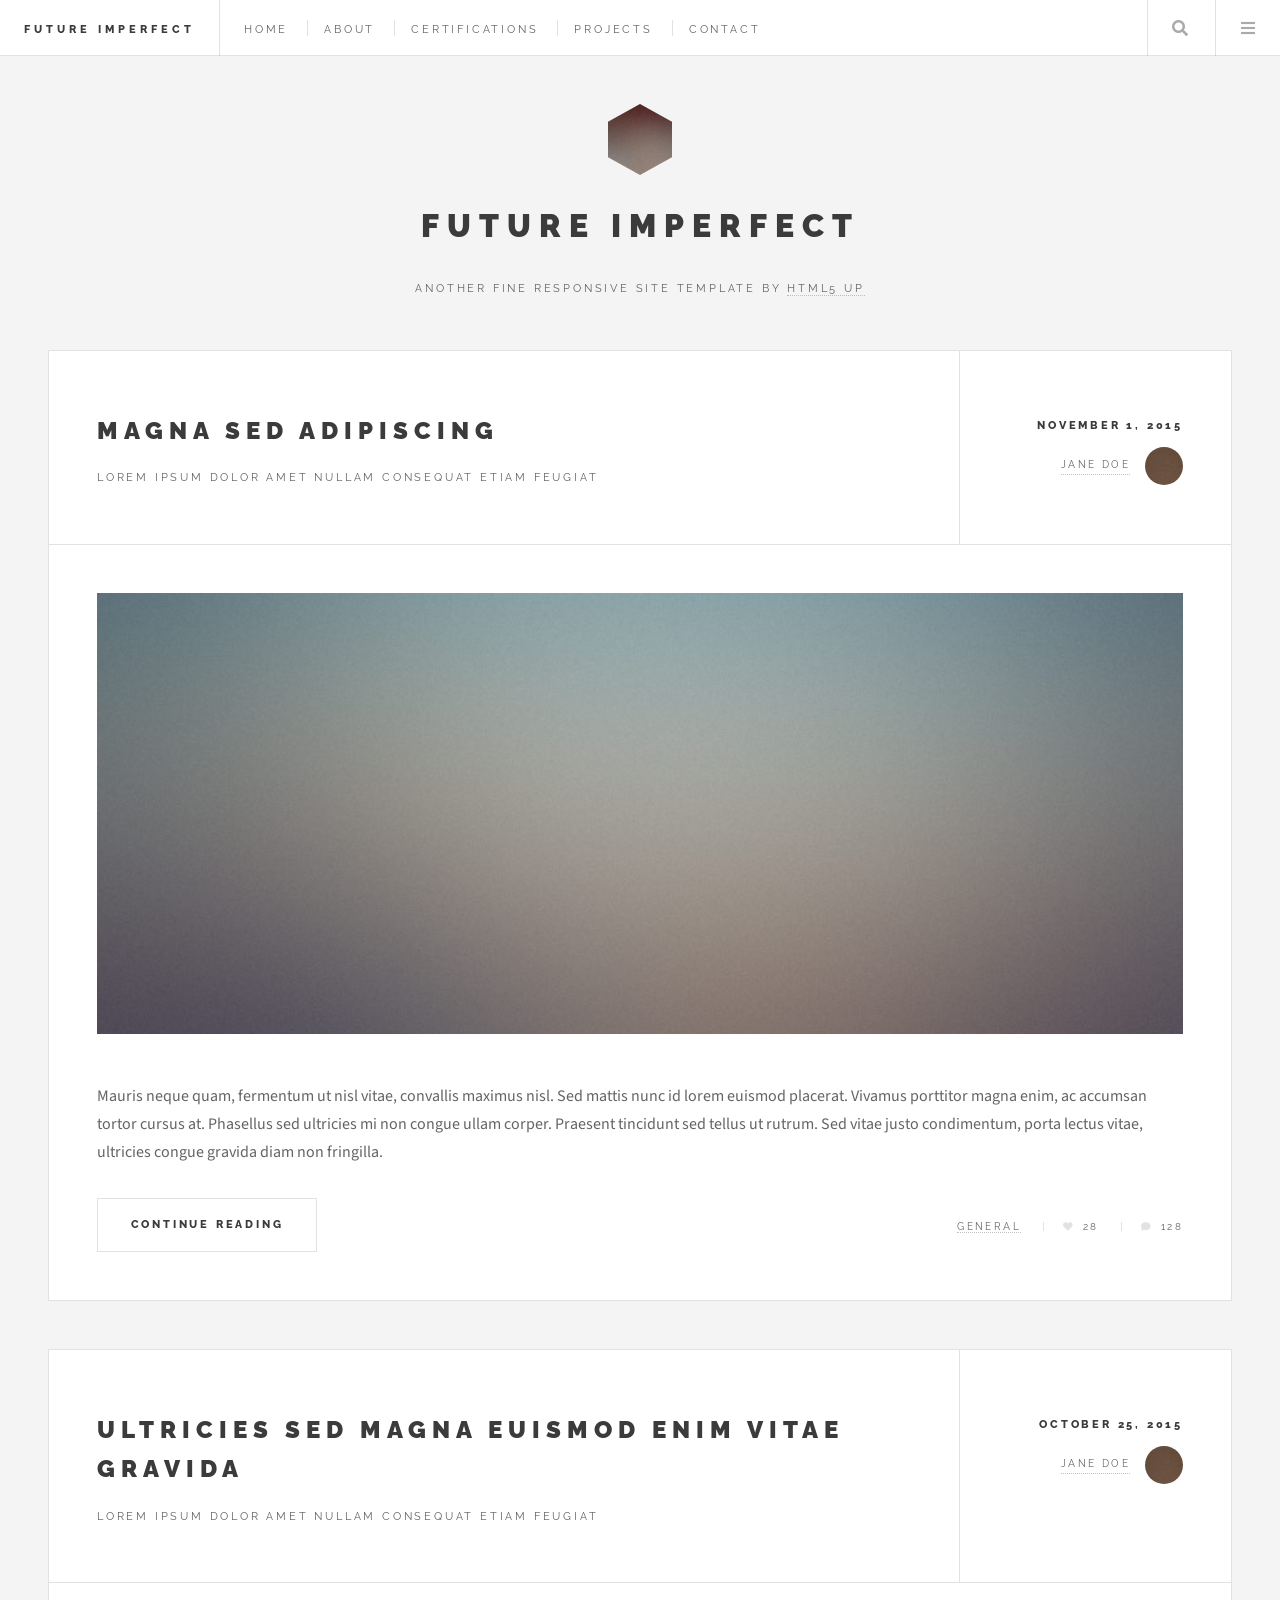
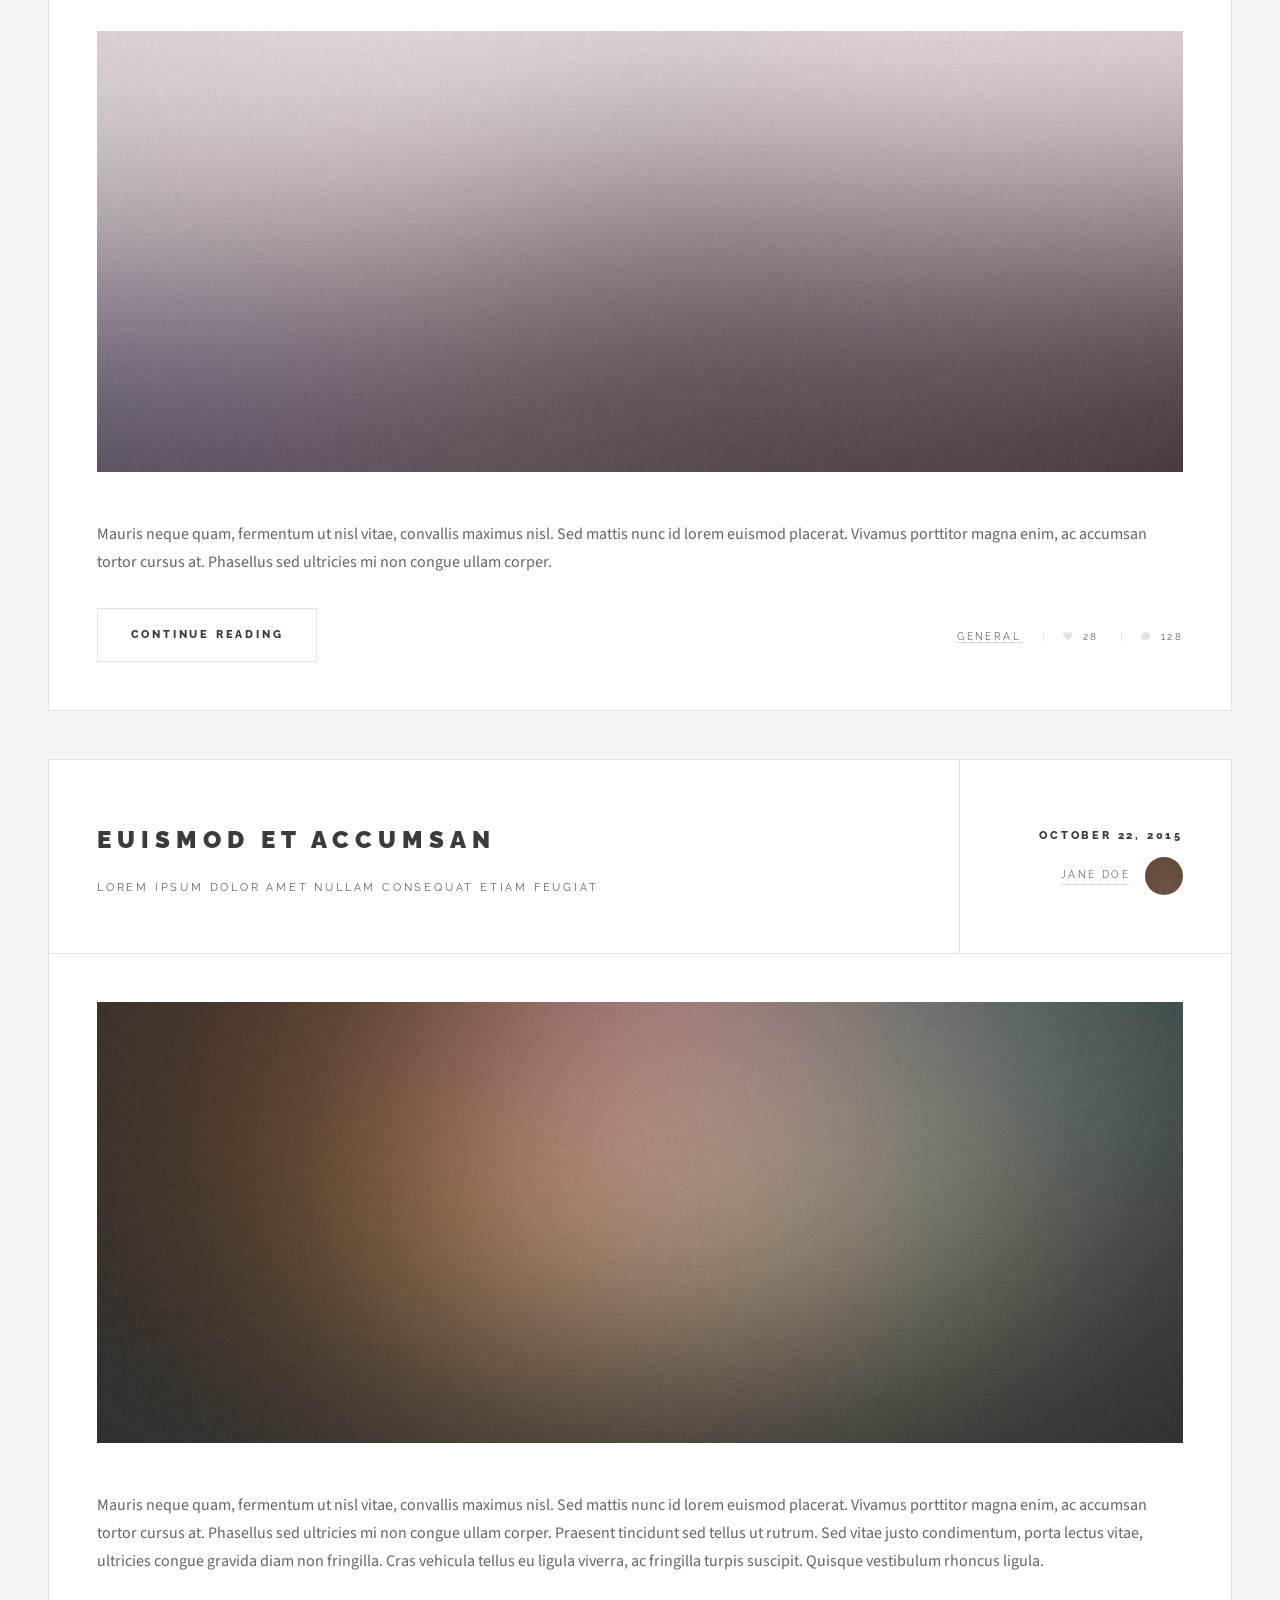
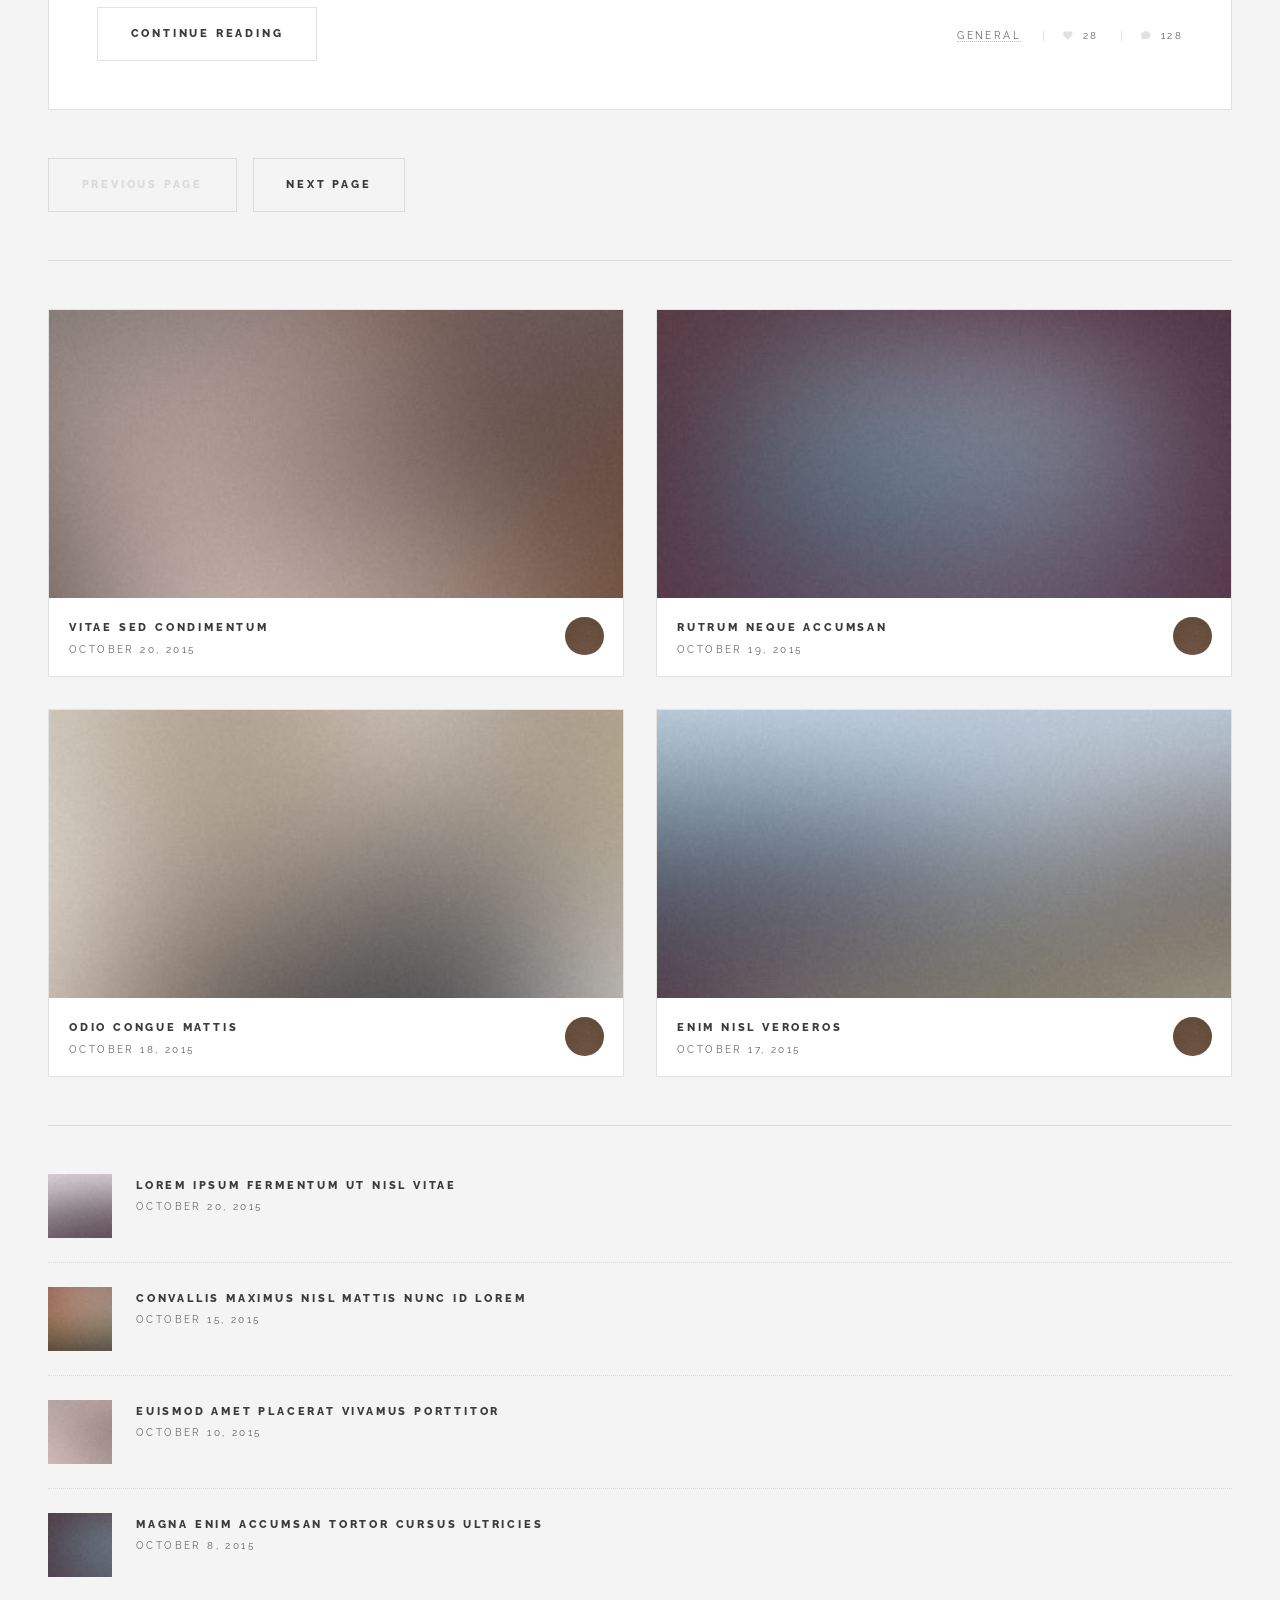
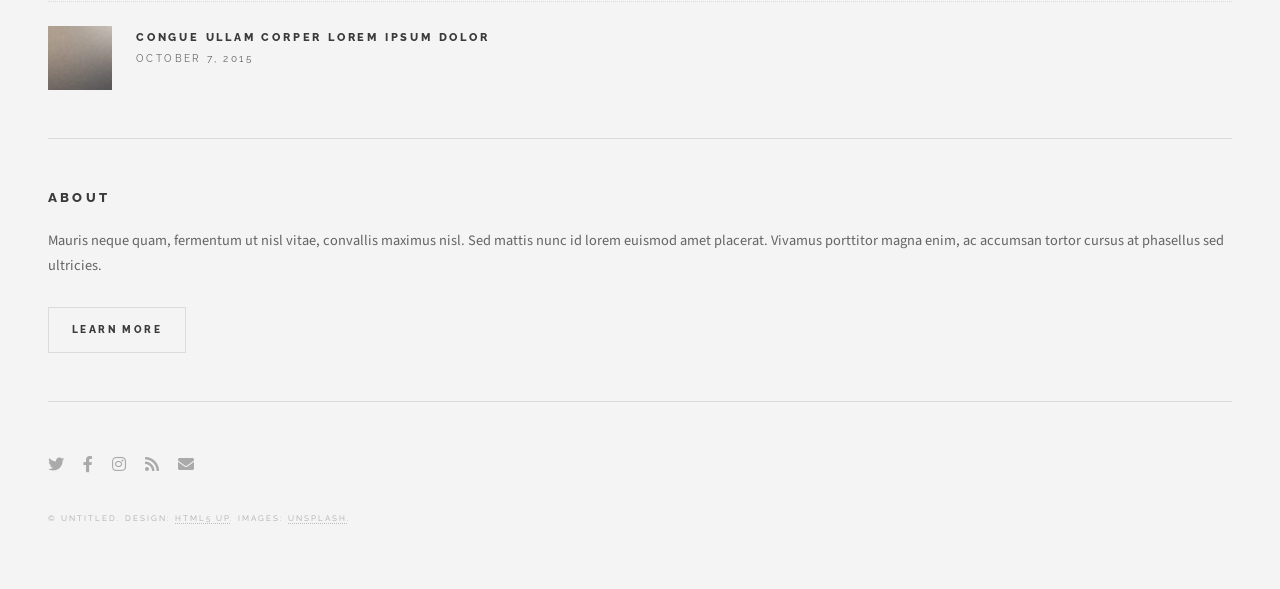
<file: 2index.html>
<!DOCTYPE HTML>
<!--
	Future Imperfect by HTML5 UP
	html5up.net | @ajlkn
	Free for personal and commercial use under the CCA 3.0 license (html5up.net/license)
-->
<html>
	<head>
		<title>Jordan Fischer
			IT Compliance Analyst
		</title>
		<meta charset="utf-8" />
		<meta name="viewport" content="width=device-width, initial-scale=1, user-scalable=no" />
		<link rel="stylesheet" href="assets/css/main.css" />
	</head>
	<body class="is-preload">

		<!-- Wrapper -->
			<div id="wrapper">

				<!-- Header -->
					<header id="header">
						<h1><a href="index.html">Future Imperfect</a></h1>
						<nav class="links">
							<ul>
								<li><a href="#">Home</a></li>
								<li><a href="#">About</a></li>
								<li><a href="#">Certifications</a></li>
								<li><a href="#">Projects</a></li>
								<li><a href="#">Contact</a></li>
							</ul>
						</nav>
						<nav class="main">
							<ul>
								<li class="search">
									<a class="fa-search" href="#search">Search</a>
									<form id="search" method="get" action="#">
										<input type="text" name="query" placeholder="Search" />
									</form>
								</li>
								<li class="menu">
									<a class="fa-bars" href="#menu">Menu</a>
								</li>
							</ul>
						</nav>
					</header>

				<!-- Menu -->
					<section id="menu">

						<!-- Search -->
							<section>
								<form class="search" method="get" action="#">
									<input type="text" name="query" placeholder="Search" />
								</form>
							</section>

						<!-- Links -->
							<section>
								<ul class="links">
									<li>
										<a href="#">
											<h3>Lorem ipsum</h3>
											<p>Feugiat tempus veroeros dolor</p>
										</a>
									</li>
									<li>
										<a href="#">
											<h3>Dolor sit amet</h3>
											<p>Sed vitae justo condimentum</p>
										</a>
									</li>
									<li>
										<a href="#">
											<h3>Feugiat veroeros</h3>
											<p>Phasellus sed ultricies mi congue</p>
										</a>
									</li>
									<li>
										<a href="#">
											<h3>Etiam sed consequat</h3>
											<p>Porta lectus amet ultricies</p>
										</a>
									</li>
								</ul>
							</section>

						<!-- Actions -->
							<section>
								<ul class="actions stacked">
									<li><a href="#" class="button large fit">Log In</a></li>
								</ul>
							</section>

					</section>

				<!-- Main -->
					<div id="main">

						<!-- Post -->
							<article class="post">
								<header>
									<div class="title">
										<h2><a href="single.html">Magna sed adipiscing</a></h2>
										<p>Lorem ipsum dolor amet nullam consequat etiam feugiat</p>
									</div>
									<div class="meta">
										<time class="published" datetime="2015-11-01">November 1, 2015</time>
										<a href="#" class="author"><span class="name">Jane Doe</span><img src="images/avatar.jpg" alt="" /></a>
									</div>
								</header>
								<a href="single.html" class="image featured"><img src="images/pic01.jpg" alt="" /></a>
								<p>Mauris neque quam, fermentum ut nisl vitae, convallis maximus nisl. Sed mattis nunc id lorem euismod placerat. Vivamus porttitor magna enim, ac accumsan tortor cursus at. Phasellus sed ultricies mi non congue ullam corper. Praesent tincidunt sed tellus ut rutrum. Sed vitae justo condimentum, porta lectus vitae, ultricies congue gravida diam non fringilla.</p>
								<footer>
									<ul class="actions">
										<li><a href="single.html" class="button large">Continue Reading</a></li>
									</ul>
									<ul class="stats">
										<li><a href="#">General</a></li>
										<li><a href="#" class="icon solid fa-heart">28</a></li>
										<li><a href="#" class="icon solid fa-comment">128</a></li>
									</ul>
								</footer>
							</article>

						<!-- Post -->
							<article class="post">
								<header>
									<div class="title">
										<h2><a href="single.html">Ultricies sed magna euismod enim vitae gravida</a></h2>
										<p>Lorem ipsum dolor amet nullam consequat etiam feugiat</p>
									</div>
									<div class="meta">
										<time class="published" datetime="2015-10-25">October 25, 2015</time>
										<a href="#" class="author"><span class="name">Jane Doe</span><img src="images/avatar.jpg" alt="" /></a>
									</div>
								</header>
								<a href="single.html" class="image featured"><img src="images/pic02.jpg" alt="" /></a>
								<p>Mauris neque quam, fermentum ut nisl vitae, convallis maximus nisl. Sed mattis nunc id lorem euismod placerat. Vivamus porttitor magna enim, ac accumsan tortor cursus at. Phasellus sed ultricies mi non congue ullam corper.</p>
								<footer>
									<ul class="actions">
										<li><a href="single.html" class="button large">Continue Reading</a></li>
									</ul>
									<ul class="stats">
										<li><a href="#">General</a></li>
										<li><a href="#" class="icon solid fa-heart">28</a></li>
										<li><a href="#" class="icon solid fa-comment">128</a></li>
									</ul>
								</footer>
							</article>

						<!-- Post -->
							<article class="post">
								<header>
									<div class="title">
										<h2><a href="single.html">Euismod et accumsan</a></h2>
										<p>Lorem ipsum dolor amet nullam consequat etiam feugiat</p>
									</div>
									<div class="meta">
										<time class="published" datetime="2015-10-22">October 22, 2015</time>
										<a href="#" class="author"><span class="name">Jane Doe</span><img src="images/avatar.jpg" alt="" /></a>
									</div>
								</header>
								<a href="single.html" class="image featured"><img src="images/pic03.jpg" alt="" /></a>
								<p>Mauris neque quam, fermentum ut nisl vitae, convallis maximus nisl. Sed mattis nunc id lorem euismod placerat. Vivamus porttitor magna enim, ac accumsan tortor cursus at. Phasellus sed ultricies mi non congue ullam corper. Praesent tincidunt sed tellus ut rutrum. Sed vitae justo condimentum, porta lectus vitae, ultricies congue gravida diam non fringilla. Cras vehicula tellus eu ligula viverra, ac fringilla turpis suscipit. Quisque vestibulum rhoncus ligula.</p>
								<footer>
									<ul class="actions">
										<li><a href="single.html" class="button large">Continue Reading</a></li>
									</ul>
									<ul class="stats">
										<li><a href="#">General</a></li>
										<li><a href="#" class="icon solid fa-heart">28</a></li>
										<li><a href="#" class="icon solid fa-comment">128</a></li>
									</ul>
								</footer>
							</article>

						<!-- Post -->
						<!--
							<article class="post">
								<header>
									<div class="title">
										<h2><a href="#">Elements</a></h2>
										<p>Lorem ipsum dolor amet nullam consequat etiam feugiat</p>
									</div>
									<div class="meta">
										<time class="published" datetime="2015-10-18">October 18, 2015</time>
										<a href="#" class="author"><span class="name">Jane Doe</span><img src="images/avatar.jpg" alt="" /></a>
									</div>
								</header>

								<section>
									<h3>Text</h3>
									<p>This is <b>bold</b> and this is <strong>strong</strong>. This is <i>italic</i> and this is <em>emphasized</em>.
									This is <sup>superscript</sup> text and this is <sub>subscript</sub> text.
									This is <u>underlined</u> and this is code: <code>for (;;) { ... }</code>. Finally, <a href="#">this is a link</a>.</p>
									<hr />
									<p>Nunc lacinia ante nunc ac lobortis. Interdum adipiscing gravida odio porttitor sem non mi integer non faucibus ornare mi ut ante amet placerat aliquet. Volutpat eu sed ante lacinia sapien lorem accumsan varius montes viverra nibh in adipiscing blandit tempus accumsan.</p>
									<hr />
									<h2>Heading Level 2</h2>
									<h3>Heading Level 3</h3>
									<h4>Heading Level 4</h4>
									<hr />
									<h4>Blockquote</h4>
									<blockquote>Fringilla nisl. Donec accumsan interdum nisi, quis tincidunt felis sagittis eget tempus euismod. Vestibulum ante ipsum primis in faucibus vestibulum. Blandit adipiscing eu felis iaculis volutpat ac adipiscing accumsan faucibus. Vestibulum ante ipsum primis in faucibus lorem ipsum dolor sit amet nullam adipiscing eu felis.</blockquote>
									<h4>Preformatted</h4>
									<pre><code>i = 0;

while (!deck.isInOrder()) {
  print 'Iteration ' + i;
  deck.shuffle();
  i++;
}

print 'It took ' + i + ' iterations to sort the deck.';</code></pre>
								</section>

								<section>
									<h3>Lists</h3>
									<div class="row">
										<div class="col-6 col-12-medium">
											<h4>Unordered</h4>
											<ul>
												<li>Dolor pulvinar etiam.</li>
												<li>Sagittis adipiscing.</li>
												<li>Felis enim feugiat.</li>
											</ul>
											<h4>Alternate</h4>
											<ul class="alt">
												<li>Dolor pulvinar etiam.</li>
												<li>Sagittis adipiscing.</li>
												<li>Felis enim feugiat.</li>
											</ul>
										</div>
										<div class="col-6 col-12-medium">
											<h4>Ordered</h4>
											<ol>
												<li>Dolor pulvinar etiam.</li>
												<li>Etiam vel felis viverra.</li>
												<li>Felis enim feugiat.</li>
												<li>Dolor pulvinar etiam.</li>
												<li>Etiam vel felis lorem.</li>
												<li>Felis enim et feugiat.</li>
											</ol>
											<h4>Icons</h4>
											<ul class="icons">
												<li><a href="#" class="icon brands fa-twitter"><span class="label">Twitter</span></a></li>
												<li><a href="#" class="icon brands fa-facebook-f"><span class="label">Facebook</span></a></li>
												<li><a href="#" class="icon brands fa-instagram"><span class="label">Instagram</span></a></li>
												<li><a href="#" class="icon brands fa-github"><span class="label">Github</span></a></li>
											</ul>
										</div>
									</div>
									<h3>Actions</h3>
									<div class="row">
										<div class="col-6 col-12-medium">
											<ul class="actions">
												<li><a href="#" class="button">Default</a></li>
												<li><a href="#" class="button">Default</a></li>
												<li><a href="#" class="button">Default</a></li>
											</ul>
											<ul class="actions small">
												<li><a href="#" class="button small">Small</a></li>
												<li><a href="#" class="button small">Small</a></li>
												<li><a href="#" class="button small">Small</a></li>
											</ul>
											<ul class="actions stacked">
												<li><a href="#" class="button">Default</a></li>
												<li><a href="#" class="button">Default</a></li>
												<li><a href="#" class="button">Default</a></li>
											</ul>
											<ul class="actions stacked">
												<li><a href="#" class="button small">Small</a></li>
												<li><a href="#" class="button small">Small</a></li>
												<li><a href="#" class="button small">Small</a></li>
											</ul>
										</div>
										<div class="col-6 col-12-medium">
											<ul class="actions stacked">
												<li><a href="#" class="button fit">Default</a></li>
												<li><a href="#" class="button fit">Default</a></li>
											</ul>
											<ul class="actions stacked">
												<li><a href="#" class="button small fit">Small</a></li>
												<li><a href="#" class="button small fit">Small</a></li>
											</ul>
										</div>
									</div>
								</section>

								<section>
									<h3>Table</h3>
									<h4>Default</h4>
									<div class="table-wrapper">
										<table>
											<thead>
												<tr>
													<th>Name</th>
													<th>Description</th>
													<th>Price</th>
												</tr>
											</thead>
											<tbody>
												<tr>
													<td>Item One</td>
													<td>Ante turpis integer aliquet porttitor.</td>
													<td>29.99</td>
												</tr>
												<tr>
													<td>Item Two</td>
													<td>Vis ac commodo adipiscing arcu aliquet.</td>
													<td>19.99</td>
												</tr>
												<tr>
													<td>Item Three</td>
													<td> Morbi faucibus arcu accumsan lorem.</td>
													<td>29.99</td>
												</tr>
												<tr>
													<td>Item Four</td>
													<td>Vitae integer tempus condimentum.</td>
													<td>19.99</td>
												</tr>
												<tr>
													<td>Item Five</td>
													<td>Ante turpis integer aliquet porttitor.</td>
													<td>29.99</td>
												</tr>
											</tbody>
											<tfoot>
												<tr>
													<td colspan="2"></td>
													<td>100.00</td>
												</tr>
											</tfoot>
										</table>
									</div>

									<h4>Alternate</h4>
									<div class="table-wrapper">
										<table class="alt">
											<thead>
												<tr>
													<th>Name</th>
													<th>Description</th>
													<th>Price</th>
												</tr>
											</thead>
											<tbody>
												<tr>
													<td>Item One</td>
													<td>Ante turpis integer aliquet porttitor.</td>
													<td>29.99</td>
												</tr>
												<tr>
													<td>Item Two</td>
													<td>Vis ac commodo adipiscing arcu aliquet.</td>
													<td>19.99</td>
												</tr>
												<tr>
													<td>Item Three</td>
													<td> Morbi faucibus arcu accumsan lorem.</td>
													<td>29.99</td>
												</tr>
												<tr>
													<td>Item Four</td>
													<td>Vitae integer tempus condimentum.</td>
													<td>19.99</td>
												</tr>
												<tr>
													<td>Item Five</td>
													<td>Ante turpis integer aliquet porttitor.</td>
													<td>29.99</td>
												</tr>
											</tbody>
											<tfoot>
												<tr>
													<td colspan="2"></td>
													<td>100.00</td>
												</tr>
											</tfoot>
										</table>
									</div>
								</section>

								<section>
									<h3>Buttons</h3>
									<ul class="actions">
										<li><a href="#" class="button large">Large</a></li>
										<li><a href="#" class="button">Default</a></li>
										<li><a href="#" class="button small">Small</a></li>
									</ul>
									<ul class="actions fit">
										<li><a href="#" class="button fit">Fit</a></li>
										<li><a href="#" class="button fit">Fit</a></li>
										<li><a href="#" class="button fit">Fit</a></li>
									</ul>
									<ul class="actions fit small">
										<li><a href="#" class="button fit small">Fit + Small</a></li>
										<li><a href="#" class="button fit small">Fit + Small</a></li>
										<li><a href="#" class="button fit small">Fit + Small</a></li>
									</ul>
									<ul class="actions">
										<li><a href="#" class="button icon solid fa-download">Icon</a></li>
										<li><a href="#" class="button icon solid fa-upload">Icon</a></li>
										<li><a href="#" class="button icon solid fa-save">Icon</a></li>
									</ul>
									<ul class="actions">
										<li><span class="button disabled">Disabled</span></li>
										<li><span class="button disabled icon solid fa-download">Disabled</span></li>
									</ul>
								</section>

								<section>
									<h3>Form</h3>
									<form method="post" action="#">
										<div class="row gtr-uniform">
											<div class="col-6 col-12-xsmall">
												<input type="text" name="demo-name" id="demo-name" value="" placeholder="Name" />
											</div>
											<div class="col-6 col-12-xsmall">
												<input type="email" name="demo-email" id="demo-email" value="" placeholder="Email" />
											</div>
											<div class="col-12">
												<select name="demo-category" id="demo-category">
													<option value="">- Category -</option>
													<option value="1">Manufacturing</option>
													<option value="1">Shipping</option>
													<option value="1">Administration</option>
													<option value="1">Human Resources</option>
												</select>
											</div>
											<div class="col-4 col-12-small">
												<input type="radio" id="demo-priority-low" name="demo-priority" checked>
												<label for="demo-priority-low">Low</label>
											</div>
											<div class="col-4 col-12-small">
												<input type="radio" id="demo-priority-normal" name="demo-priority">
												<label for="demo-priority-normal">Normal</label>
											</div>
											<div class="col-4 col-12-small">
												<input type="radio" id="demo-priority-high" name="demo-priority">
												<label for="demo-priority-high">High</label>
											</div>
											<div class="col-6 col-12-small">
												<input type="checkbox" id="demo-copy" name="demo-copy">
												<label for="demo-copy">Email me a copy</label>
											</div>
											<div class="col-6 col-12-small">
												<input type="checkbox" id="demo-human" name="demo-human" checked>
												<label for="demo-human">Not a robot</label>
											</div>
											<div class="col-12">
												<textarea name="demo-message" id="demo-message" placeholder="Enter your message" rows="6"></textarea>
											</div>
											<div class="col-12">
												<ul class="actions">
													<li><input type="submit" value="Send Message" /></li>
													<li><input type="reset" value="Reset" /></li>
												</ul>
											</div>
										</div>
									</form>
								</section>

								<section>
									<h3>Image</h3>
									<h4>Fit</h4>
									<div class="box alt">
										<div class="row gtr-uniform">
											<div class="col-12"><span class="image fit"><img src="images/pic02.jpg" alt="" /></span></div>
											<div class="col-4"><span class="image fit"><img src="images/pic04.jpg" alt="" /></span></div>
											<div class="col-4"><span class="image fit"><img src="images/pic05.jpg" alt="" /></span></div>
											<div class="col-4"><span class="image fit"><img src="images/pic06.jpg" alt="" /></span></div>
											<div class="col-4"><span class="image fit"><img src="images/pic06.jpg" alt="" /></span></div>
											<div class="col-4"><span class="image fit"><img src="images/pic04.jpg" alt="" /></span></div>
											<div class="col-4"><span class="image fit"><img src="images/pic05.jpg" alt="" /></span></div>
											<div class="col-4"><span class="image fit"><img src="images/pic05.jpg" alt="" /></span></div>
											<div class="col-4"><span class="image fit"><img src="images/pic06.jpg" alt="" /></span></div>
											<div class="col-4"><span class="image fit"><img src="images/pic04.jpg" alt="" /></span></div>
										</div>
									</div>
									<h4>Left &amp; Right</h4>
									<p><span class="image left"><img src="images/pic07.jpg" alt="" /></span>Fringilla nisl. Donec accumsan interdum nisi, quis tincidunt felis sagittis eget. tempus euismod. Vestibulum ante ipsum primis in faucibus vestibulum. Blandit adipiscing eu felis iaculis volutpat ac adipiscing accumsan eu faucibus. Integer ac pellentesque praesent tincidunt felis sagittis eget. tempus euismod. Vestibulum ante ipsum primis in faucibus vestibulum. Blandit adipiscing eu felis iaculis volutpat ac adipiscing accumsan eu faucibus. Integer ac pellentesque praesent. Donec accumsan interdum nisi, quis tincidunt felis sagittis eget. tempus euismod. Vestibulum ante ipsum primis in faucibus vestibulum. Blandit adipiscing eu felis iaculis volutpat ac adipiscing accumsan eu faucibus. Integer ac pellentesque praesent tincidunt felis sagittis eget. tempus euismod. Vestibulum ante ipsum primis in faucibus vestibulum. Blandit adipiscing eu felis iaculis volutpat ac adipiscing accumsan eu faucibus. Integer ac pellentesque praesent. Blandit adipiscing eu felis iaculis volutpat ac adipiscing accumsan eu faucibus. Integer ac pellentesque praesent tincidunt felis sagittis eget. tempus euismod. Vestibulum ante ipsum primis in faucibus vestibulum. Blandit adipiscing eu felis iaculis volutpat ac adipiscing accumsan eu faucibus. Integer ac pellentesque praesent.</p>
									<p><span class="image right"><img src="images/pic04.jpg" alt="" /></span>Fringilla nisl. Donec accumsan interdum nisi, quis tincidunt felis sagittis eget. tempus euismod. Vestibulum ante ipsum primis in faucibus vestibulum. Blandit adipiscing eu felis iaculis volutpat ac adipiscing accumsan eu faucibus. Integer ac pellentesque praesent tincidunt felis sagittis eget. tempus euismod. Vestibulum ante ipsum primis in faucibus vestibulum. Blandit adipiscing eu felis iaculis volutpat ac adipiscing accumsan eu faucibus. Integer ac pellentesque praesent. Donec accumsan interdum nisi, quis tincidunt felis sagittis eget. tempus euismod. Vestibulum ante ipsum primis in faucibus vestibulum. Blandit adipiscing eu felis iaculis volutpat ac adipiscing accumsan eu faucibus. Integer ac pellentesque praesent tincidunt felis sagittis eget. tempus euismod. Vestibulum ante ipsum primis in faucibus vestibulum. Blandit adipiscing eu felis iaculis volutpat ac adipiscing accumsan eu faucibus. Integer ac pellentesque praesent. Blandit adipiscing eu felis iaculis volutpat ac adipiscing accumsan eu faucibus. Integer ac pellentesque praesent tincidunt felis sagittis eget. tempus euismod. Vestibulum ante ipsum primis in faucibus vestibulum. Blandit adipiscing eu felis iaculis volutpat ac adipiscing accumsan eu faucibus. Integer ac pellentesque praesent.</p>
								</section>

							</article>
						-->

						<!-- Pagination -->
							<ul class="actions pagination">
								<li><a href="" class="disabled button large previous">Previous Page</a></li>
								<li><a href="#" class="button large next">Next Page</a></li>
							</ul>

					</div>

				<!-- Sidebar -->
					<section id="sidebar">

						<!-- Intro -->
							<section id="intro">
								<a href="#" class="logo"><img src="images/logo.jpg" alt="" /></a>
								<header>
									<h2>Future Imperfect</h2>
									<p>Another fine responsive site template by <a href="http://html5up.net">HTML5 UP</a></p>
								</header>
							</section>

						<!-- Mini Posts -->
							<section>
								<div class="mini-posts">

									<!-- Mini Post -->
										<article class="mini-post">
											<header>
												<h3><a href="single.html">Vitae sed condimentum</a></h3>
												<time class="published" datetime="2015-10-20">October 20, 2015</time>
												<a href="#" class="author"><img src="images/avatar.jpg" alt="" /></a>
											</header>
											<a href="single.html" class="image"><img src="images/pic04.jpg" alt="" /></a>
										</article>

									<!-- Mini Post -->
										<article class="mini-post">
											<header>
												<h3><a href="single.html">Rutrum neque accumsan</a></h3>
												<time class="published" datetime="2015-10-19">October 19, 2015</time>
												<a href="#" class="author"><img src="images/avatar.jpg" alt="" /></a>
											</header>
											<a href="single.html" class="image"><img src="images/pic05.jpg" alt="" /></a>
										</article>

									<!-- Mini Post -->
										<article class="mini-post">
											<header>
												<h3><a href="single.html">Odio congue mattis</a></h3>
												<time class="published" datetime="2015-10-18">October 18, 2015</time>
												<a href="#" class="author"><img src="images/avatar.jpg" alt="" /></a>
											</header>
											<a href="single.html" class="image"><img src="images/pic06.jpg" alt="" /></a>
										</article>

									<!-- Mini Post -->
										<article class="mini-post">
											<header>
												<h3><a href="single.html">Enim nisl veroeros</a></h3>
												<time class="published" datetime="2015-10-17">October 17, 2015</time>
												<a href="#" class="author"><img src="images/avatar.jpg" alt="" /></a>
											</header>
											<a href="single.html" class="image"><img src="images/pic07.jpg" alt="" /></a>
										</article>

								</div>
							</section>

						<!-- Posts List -->
							<section>
								<ul class="posts">
									<li>
										<article>
											<header>
												<h3><a href="single.html">Lorem ipsum fermentum ut nisl vitae</a></h3>
												<time class="published" datetime="2015-10-20">October 20, 2015</time>
											</header>
											<a href="single.html" class="image"><img src="images/pic08.jpg" alt="" /></a>
										</article>
									</li>
									<li>
										<article>
											<header>
												<h3><a href="single.html">Convallis maximus nisl mattis nunc id lorem</a></h3>
												<time class="published" datetime="2015-10-15">October 15, 2015</time>
											</header>
											<a href="single.html" class="image"><img src="images/pic09.jpg" alt="" /></a>
										</article>
									</li>
									<li>
										<article>
											<header>
												<h3><a href="single.html">Euismod amet placerat vivamus porttitor</a></h3>
												<time class="published" datetime="2015-10-10">October 10, 2015</time>
											</header>
											<a href="single.html" class="image"><img src="images/pic10.jpg" alt="" /></a>
										</article>
									</li>
									<li>
										<article>
											<header>
												<h3><a href="single.html">Magna enim accumsan tortor cursus ultricies</a></h3>
												<time class="published" datetime="2015-10-08">October 8, 2015</time>
											</header>
											<a href="single.html" class="image"><img src="images/pic11.jpg" alt="" /></a>
										</article>
									</li>
									<li>
										<article>
											<header>
												<h3><a href="single.html">Congue ullam corper lorem ipsum dolor</a></h3>
												<time class="published" datetime="2015-10-06">October 7, 2015</time>
											</header>
											<a href="single.html" class="image"><img src="images/pic12.jpg" alt="" /></a>
										</article>
									</li>
								</ul>
							</section>

						<!-- About -->
							<section class="blurb">
								<h2>About</h2>
								<p>Mauris neque quam, fermentum ut nisl vitae, convallis maximus nisl. Sed mattis nunc id lorem euismod amet placerat. Vivamus porttitor magna enim, ac accumsan tortor cursus at phasellus sed ultricies.</p>
								<ul class="actions">
									<li><a href="#" class="button">Learn More</a></li>
								</ul>
							</section>

						<!-- Footer -->
							<section id="footer">
								<ul class="icons">
									<li><a href="#" class="icon brands fa-twitter"><span class="label">Twitter</span></a></li>
									<li><a href="#" class="icon brands fa-facebook-f"><span class="label">Facebook</span></a></li>
									<li><a href="#" class="icon brands fa-instagram"><span class="label">Instagram</span></a></li>
									<li><a href="#" class="icon solid fa-rss"><span class="label">RSS</span></a></li>
									<li><a href="#" class="icon solid fa-envelope"><span class="label">Email</span></a></li>
								</ul>
								<p class="copyright">&copy; Untitled. Design: <a href="http://html5up.net">HTML5 UP</a>. Images: <a href="http://unsplash.com">Unsplash</a>.</p>
							</section>

					</section>

			</div>

		<!-- Scripts -->
			<script src="assets/js/jquery.min.js"></script>
			<script src="assets/js/browser.min.js"></script>
			<script src="assets/js/breakpoints.min.js"></script>
			<script src="assets/js/util.js"></script>
			<script src="assets/js/main.js"></script>

	</body>
</html>
</file>
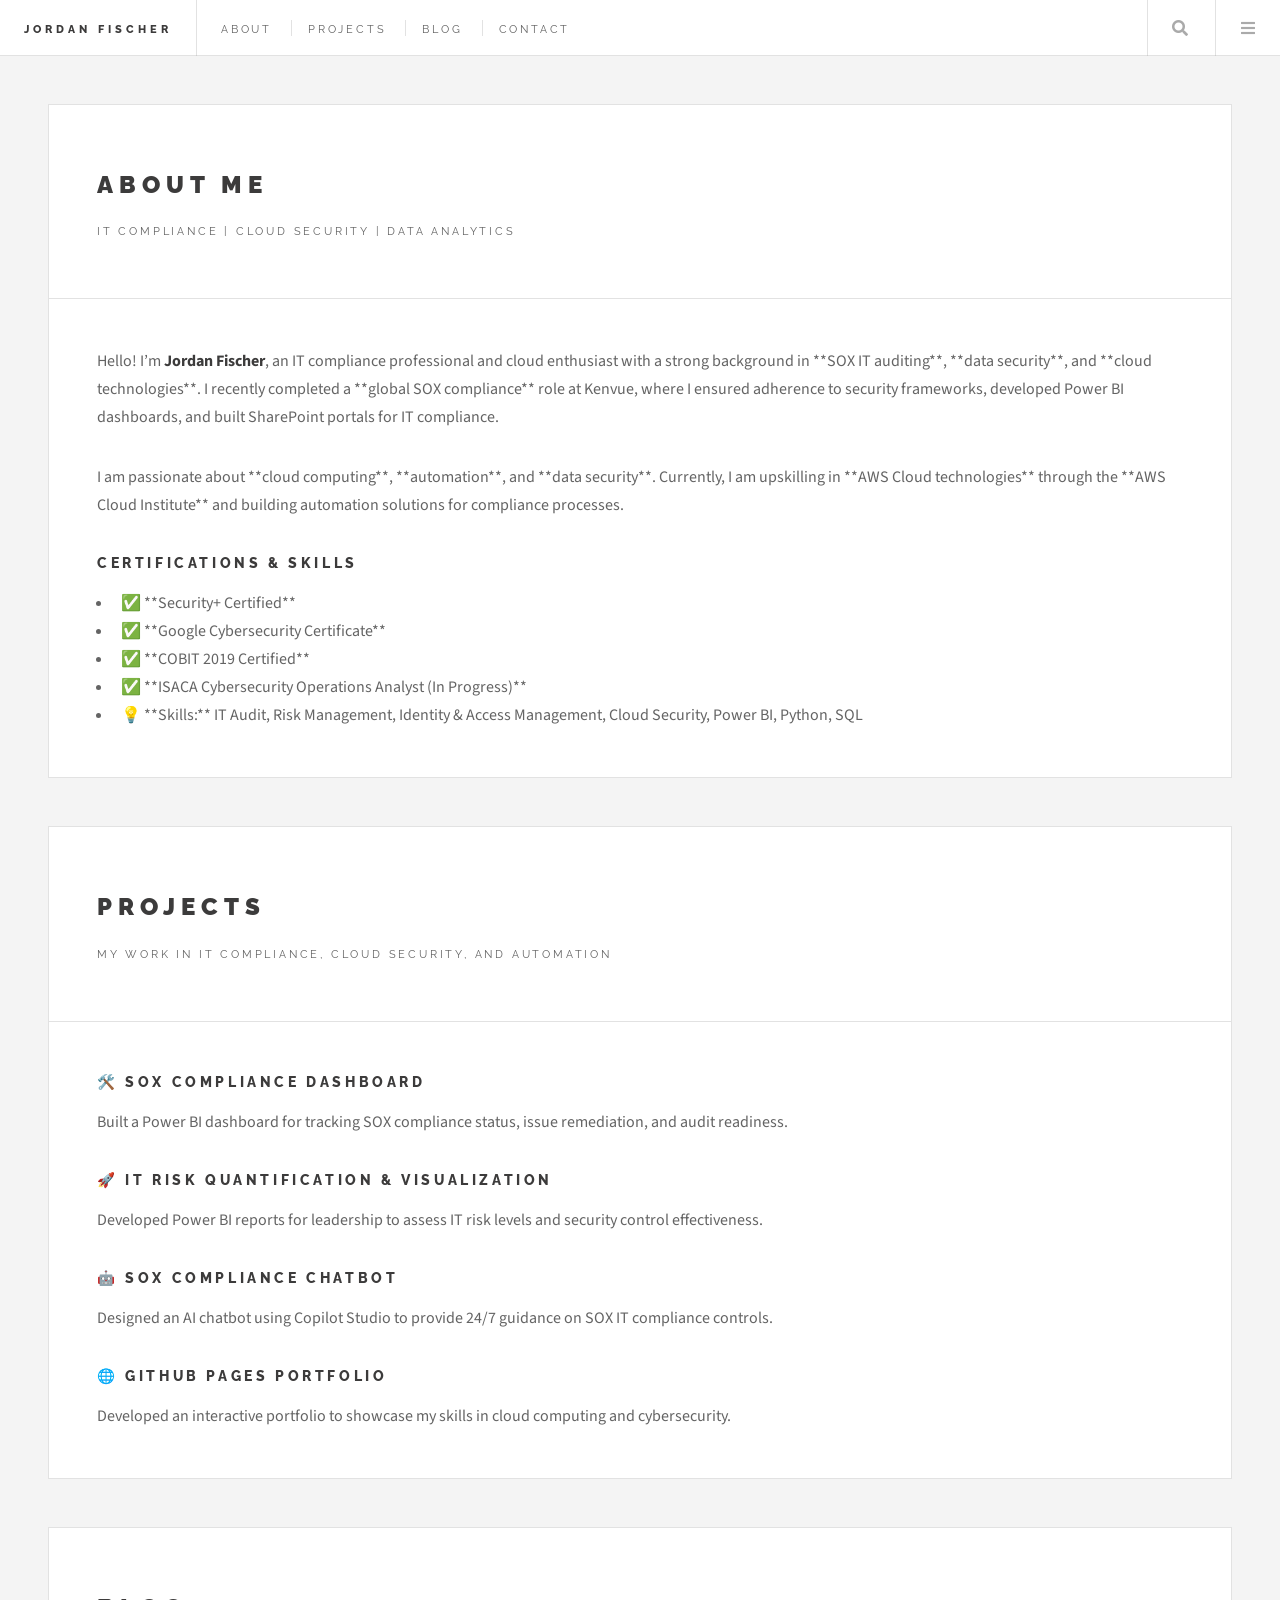
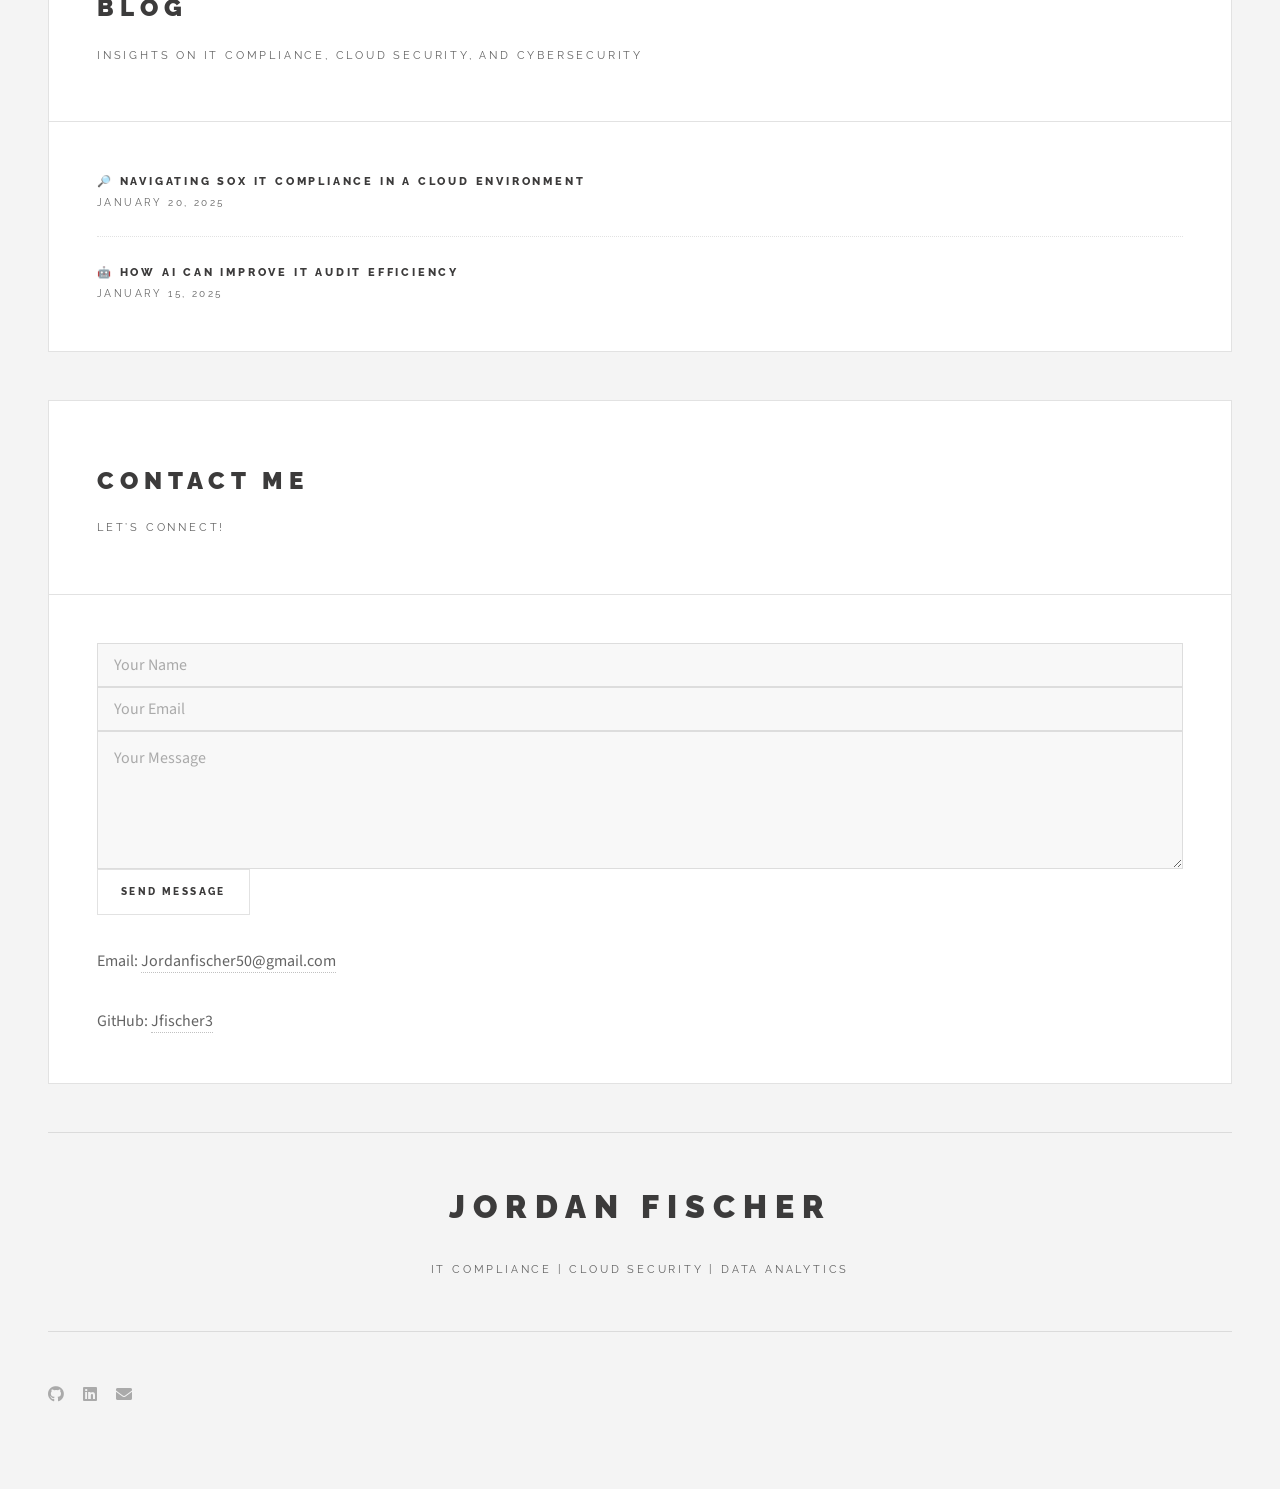
<file: draftedindex.html>
<!DOCTYPE HTML>
<html lang="en">
<head>
    <title>Jordan Fischer | IT Compliance & Cloud Security</title>
    <meta charset="utf-8" />
    <meta name="viewport" content="width=device-width, initial-scale=1, user-scalable=no" />
    <link rel="stylesheet" href="assets/css/main.css" />
</head>
<body class="is-preload">

    <!-- Wrapper -->
    <div id="wrapper">

        <!-- Header -->
        <header id="header">
            <h1><a href="index.html">Jordan Fischer</a></h1>
            <nav class="links">
                <ul>
                    <li><a href="#about">About</a></li>
                    <li><a href="#projects">Projects</a></li>
                    <li><a href="#blog">Blog</a></li>
                    <li><a href="#contact">Contact</a></li>
                </ul>
            </nav>
            <nav class="main">
                <ul>
                    <li class="search">
                        <a class="fa-search" href="#search">Search</a>
                        <form id="search" method="get" action="#">
                            <input type="text" name="query" placeholder="Search" />
                        </form>
                    </li>
                    <li class="menu">
                        <a class="fa-bars" href="#menu">Menu</a>
                    </li>
                </ul>
            </nav>
        </header>

        <!-- Menu -->
        <section id="menu">
            <section>
                <form class="search" method="get" action="#">
                    <input type="text" name="query" placeholder="Search" />
                </form>
            </section>
            <section>
                <ul class="links">
                    <li><a href="#about"><h3>About</h3></a></li>
                    <li><a href="#projects"><h3>Projects</h3></a></li>
                    <li><a href="#contact"><h3>Contact</h3></a></li>
                </ul>
            </section>
        </section>

        <!-- Menu -->
					<section id="menu">

						<!-- Search -->
							<section>
								<form class="search" method="get" action="#">
									<input type="text" name="query" placeholder="Search" />
								</form>
							</section>

						<!-- Links -->
							<section>
								<ul class="links">
									<li>
										<a href="#">
											<h3>Lorem ipsum</h3>
											<p>Feugiat tempus veroeros dolor</p>
										</a>
									</li>
									<li>
										<a href="#">
											<h3>Dolor sit amet</h3>
											<p>Sed vitae justo condimentum</p>
										</a>
									</li>
									<li>
										<a href="#">
											<h3>Feugiat veroeros</h3>
											<p>Phasellus sed ultricies mi congue</p>
										</a>
									</li>
									<li>
										<a href="#">
											<h3>Etiam sed consequat</h3>
											<p>Porta lectus amet ultricies</p>
										</a>
									</li>
								</ul>
							</section>

						<!-- Actions -->
							<section>
								<ul class="actions stacked">
									<li><a href="#" class="button large fit">Log In</a></li>
								</ul>
							</section>

					</section>

        <!-- Main -->
        <div id="main">

            <!-- About Section -->
            <article class="post" id="about">
                <header>
                    <div class="title">
                        <h2>About Me</h2>
                        <p>IT Compliance | Cloud Security | Data Analytics</p>
                    </div>
                </header>
                <p>Hello! I’m <strong>Jordan Fischer</strong>, an IT compliance professional and cloud enthusiast with a strong background in **SOX IT auditing**, **data security**, and **cloud technologies**. I recently completed a **global SOX compliance** role at Kenvue, where I ensured adherence to security frameworks, developed Power BI dashboards, and built SharePoint portals for IT compliance.</p>
                <p>I am passionate about **cloud computing**, **automation**, and **data security**. Currently, I am upskilling in **AWS Cloud technologies** through the **AWS Cloud Institute** and building automation solutions for compliance processes.</p>
                <h3>Certifications & Skills</h3>
                <ul>
                    <li>✅ **Security+ Certified**</li>
                    <li>✅ **Google Cybersecurity Certificate**</li>
                    <li>✅ **COBIT 2019 Certified**</li>
                    <li>✅ **ISACA Cybersecurity Operations Analyst (In Progress)**</li>
                    <li>💡 **Skills:** IT Audit, Risk Management, Identity & Access Management, Cloud Security, Power BI, Python, SQL</li>
                </ul>
            </article>

            <!-- Projects Section -->
            <article class="post" id="projects">
                <header>
                    <div class="title">
                        <h2>Projects</h2>
                        <p>My Work in IT Compliance, Cloud Security, and Automation</p>
                    </div>
                </header>
                <div class="project-grid">
                    <div class="project-card">
                        <h3>🛠️ SOX Compliance Dashboard</h3>
                        <p>Built a Power BI dashboard for tracking SOX compliance status, issue remediation, and audit readiness.</p>
                    </div>
                    <div class="project-card">
                        <h3>🚀 IT Risk Quantification & Visualization</h3>
                        <p>Developed Power BI reports for leadership to assess IT risk levels and security control effectiveness.</p>
                    </div>
                    <div class="project-card">
                        <h3>🤖 SOX Compliance Chatbot</h3>
                        <p>Designed an AI chatbot using Copilot Studio to provide 24/7 guidance on SOX IT compliance controls.</p>
                    </div>
                    <div class="project-card">
                        <h3>🌐 GitHub Pages Portfolio</h3>
                        <p>Developed an interactive portfolio to showcase my skills in cloud computing and cybersecurity.</p>
                    </div>
                </div>
            </article>

            <!-- Blog Section -->
            <article class="post" id="blog">
                <header>
                    <div class="title">
                        <h2>Blog</h2>
                        <p>Insights on IT Compliance, Cloud Security, and Cybersecurity</p>
                    </div>
                </header>
                <ul class="posts">
                    <li>
                        <article>
                            <header>
                                <h3><a href="#">🔎 Navigating SOX IT Compliance in a Cloud Environment</a></h3>
                                <time class="published" datetime="2025-01-20">January 20, 2025</time>
                            </header>
                        </article>
                    </li>
                    <li>
                        <article>
                            <header>
                                <h3><a href="#">🤖 How AI Can Improve IT Audit Efficiency</a></h3>
                                <time class="published" datetime="2025-01-15">January 15, 2025</time>
                            </header>
                        </article>
                    </li>
                </ul>
            </article>

            <!-- Contact Section -->
            <article class="post" id="contact">
                <header>
                    <div class="title">
                        <h2>Contact Me</h2>
                        <p>Let’s Connect!</p>
                    </div>
                </header>
                <form method="POST" action="https://formspree.io/f/your-form-id">
                    <input type="text" name="name" placeholder="Your Name" required>
                    <input type="email" name="email" placeholder="Your Email" required>
                    <textarea name="message" placeholder="Your Message" rows="4" required></textarea>
                    <button type="submit">Send Message</button>
                </form>
                <p>Email: <a href="mailto:Jordanfischer50@gmail.com">Jordanfischer50@gmail.com</a></p>
                <p>GitHub: <a href="https://github.com/Jfischer3" target="_blank">Jfischer3</a></p>
            </article>

        </div>

        <!-- Sidebar -->
        <section id="sidebar">
            <section id="intro">
                <header>
                    <h2>Jordan Fischer</h2>
                    <p>IT Compliance | Cloud Security | Data Analytics</p>
                </header>
            </section>
            <section id="footer">
                <ul class="icons">
                    <li><a href="https://github.com/Jfischer3" class="icon brands fa-github"><span class="label">GitHub</span></a></li>
                    <li><a href="#" class="icon brands fa-linkedin"><span class="label">LinkedIn</span></a></li>
                    <li><a href="mailto:Jordanfischer50@gmail.com" class="icon solid fa-envelope"><span class="label">Email</span></a></li>
                </ul>
            </section>
        </section>

    </div>

</body>
</html>
</file>
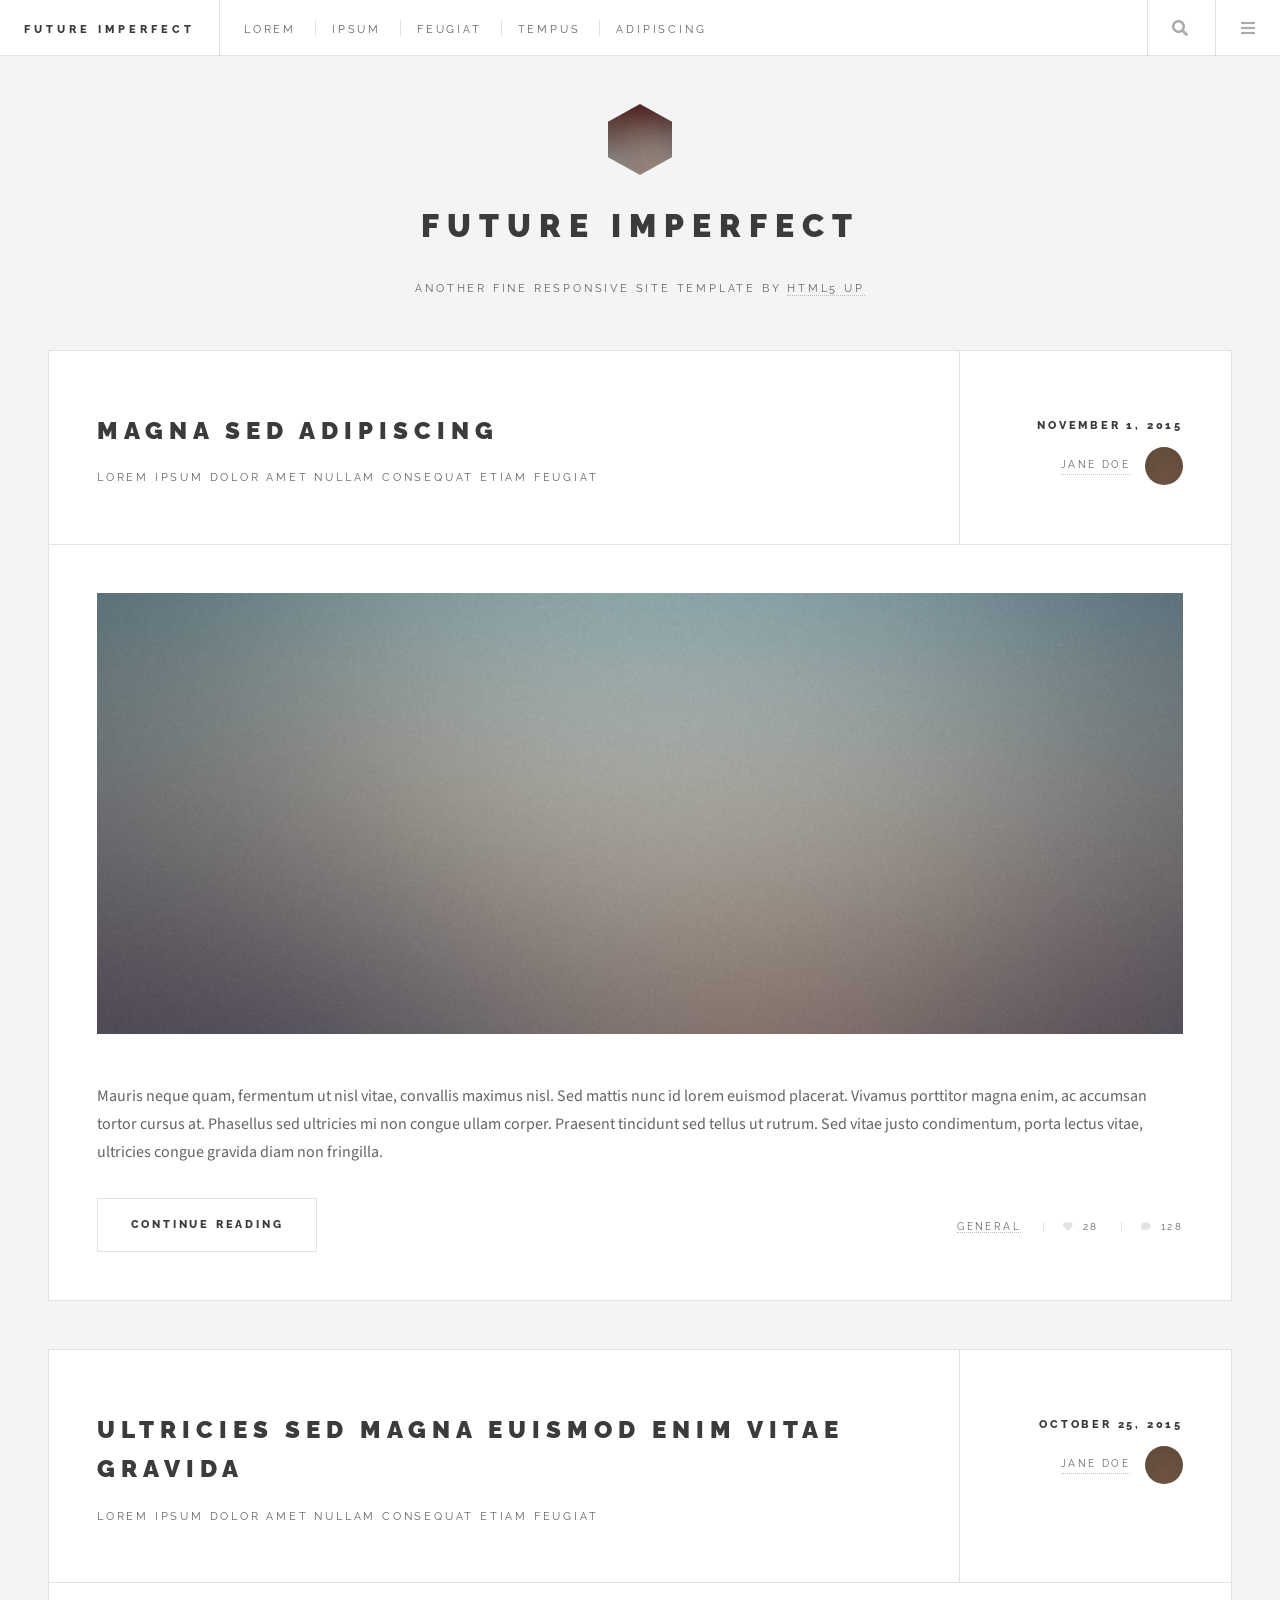
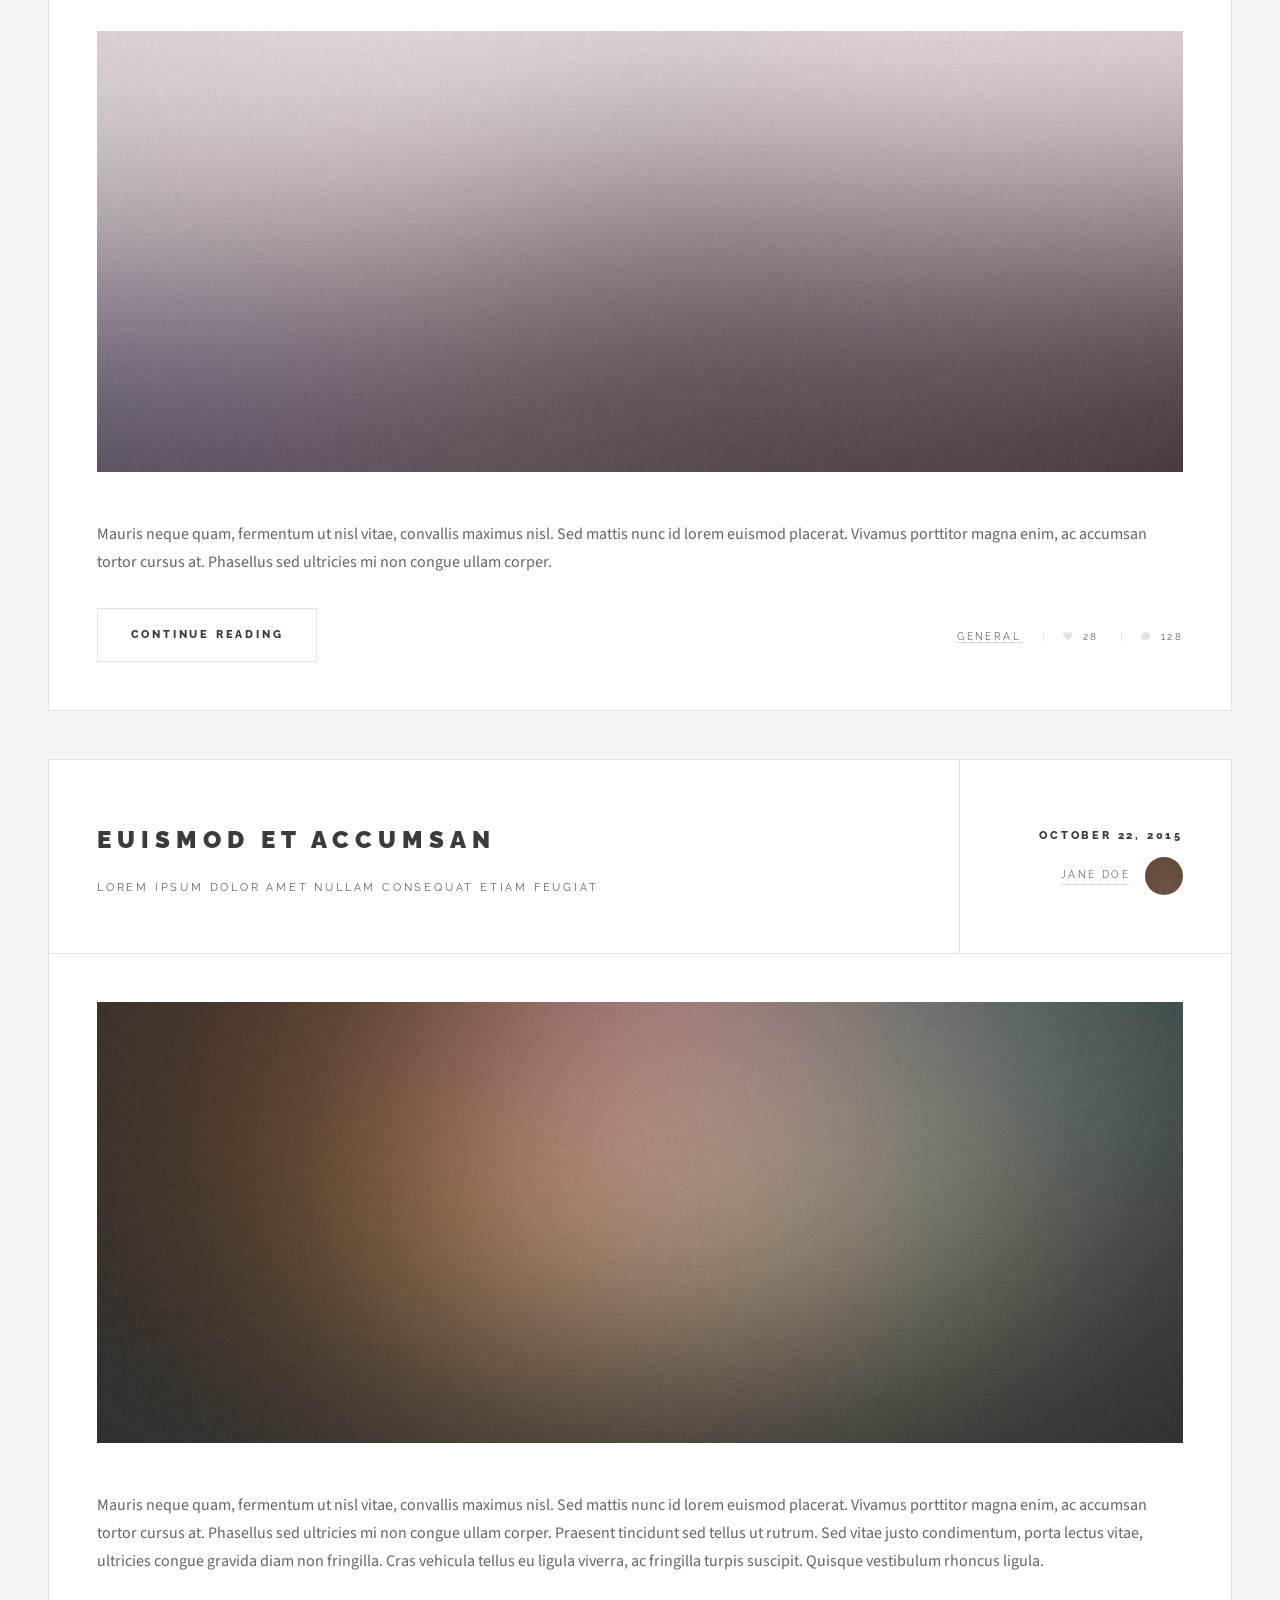
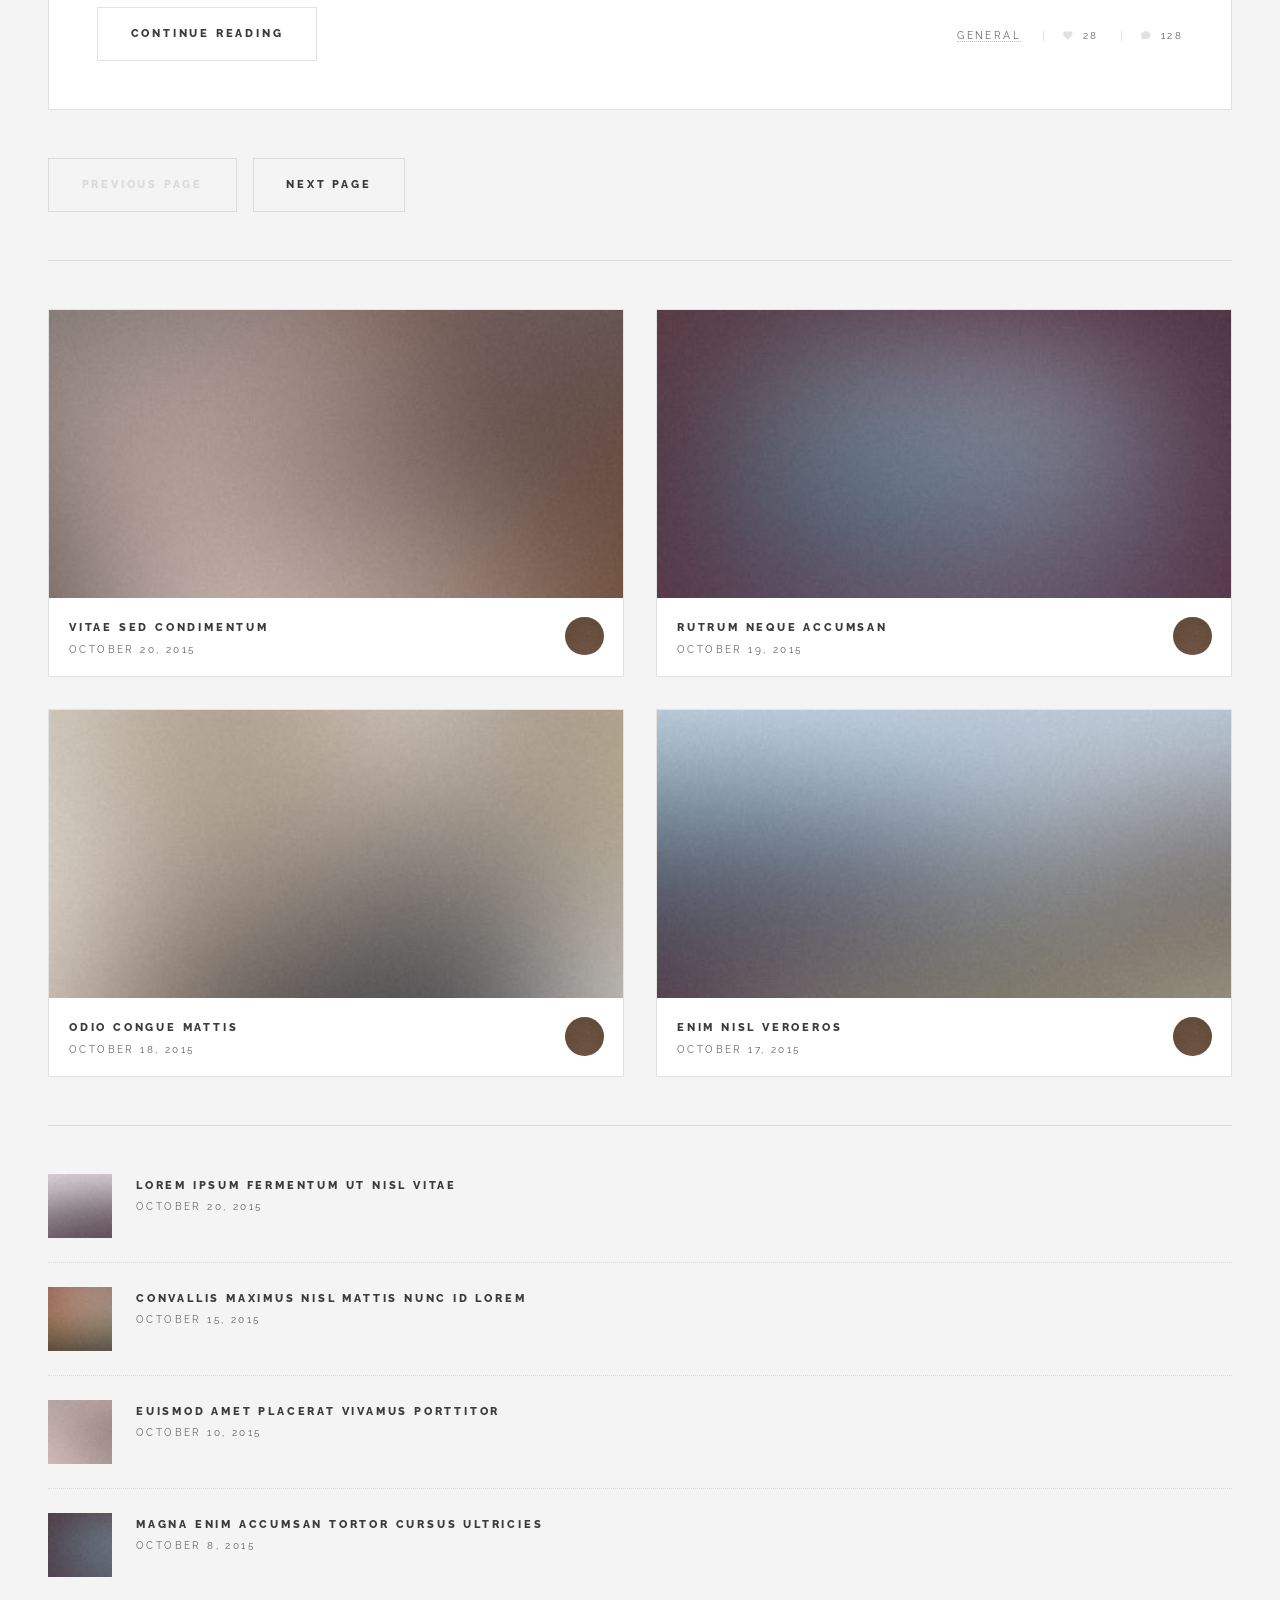
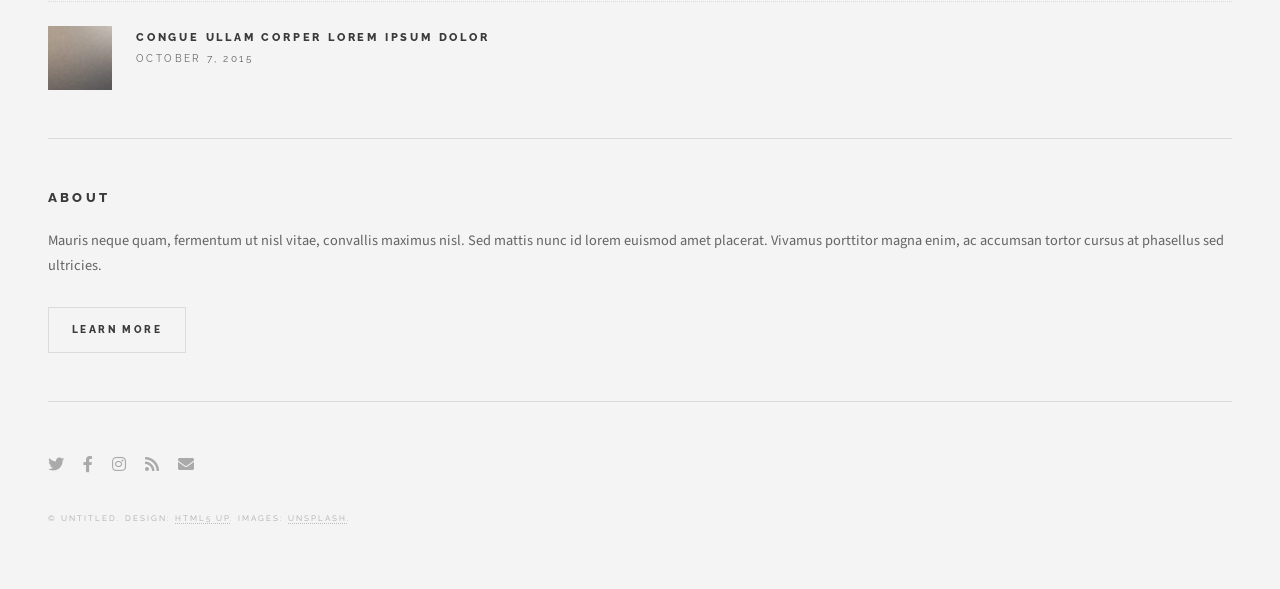
<file: draftindex.html>
<!DOCTYPE HTML>
<!--
	Future Imperfect by HTML5 UP
	html5up.net | @ajlkn
	Free for personal and commercial use under the CCA 3.0 license (html5up.net/license)
-->
<html>
	<head>
		<title>Jordan Fischer
			IT Compliance Analyst
		</title>
		<meta charset="utf-8" />
		<meta name="viewport" content="width=device-width, initial-scale=1, user-scalable=no" />
		<link rel="stylesheet" href="assets/css/main.css" />
	</head>
	<body class="is-preload">

		<!-- Wrapper -->
			<div id="wrapper">

				<!-- Header -->
					<header id="header">
						<h1><a href="index.html">Future Imperfect</a></h1>
						<nav class="links">
							<ul>
								<li><a href="#">Lorem</a></li>
								<li><a href="#">Ipsum</a></li>
								<li><a href="#">Feugiat</a></li>
								<li><a href="#">Tempus</a></li>
								<li><a href="#">Adipiscing</a></li>
							</ul>
						</nav>
						<nav class="main">
							<ul>
								<li class="search">
									<a class="fa-search" href="#search">Search</a>
									<form id="search" method="get" action="#">
										<input type="text" name="query" placeholder="Search" />
									</form>
								</li>
								<li class="menu">
									<a class="fa-bars" href="#menu">Menu</a>
								</li>
							</ul>
						</nav>
					</header>

				<!-- Menu -->
					<section id="menu">

						<!-- Search -->
							<section>
								<form class="search" method="get" action="#">
									<input type="text" name="query" placeholder="Search" />
								</form>
							</section>

						<!-- Links -->
							<section>
								<ul class="links">
									<li>
										<a href="#">
											<h3>Lorem ipsum</h3>
											<p>Feugiat tempus veroeros dolor</p>
										</a>
									</li>
									<li>
										<a href="#">
											<h3>Dolor sit amet</h3>
											<p>Sed vitae justo condimentum</p>
										</a>
									</li>
									<li>
										<a href="#">
											<h3>Feugiat veroeros</h3>
											<p>Phasellus sed ultricies mi congue</p>
										</a>
									</li>
									<li>
										<a href="#">
											<h3>Etiam sed consequat</h3>
											<p>Porta lectus amet ultricies</p>
										</a>
									</li>
								</ul>
							</section>

						<!-- Actions -->
							<section>
								<ul class="actions stacked">
									<li><a href="#" class="button large fit">Log In</a></li>
								</ul>
							</section>

					</section>

				<!-- Main -->
					<div id="main">

						<!-- Post -->
							<article class="post">
								<header>
									<div class="title">
										<h2><a href="single.html">Magna sed adipiscing</a></h2>
										<p>Lorem ipsum dolor amet nullam consequat etiam feugiat</p>
									</div>
									<div class="meta">
										<time class="published" datetime="2015-11-01">November 1, 2015</time>
										<a href="#" class="author"><span class="name">Jane Doe</span><img src="images/avatar.jpg" alt="" /></a>
									</div>
								</header>
								<a href="single.html" class="image featured"><img src="images/pic01.jpg" alt="" /></a>
								<p>Mauris neque quam, fermentum ut nisl vitae, convallis maximus nisl. Sed mattis nunc id lorem euismod placerat. Vivamus porttitor magna enim, ac accumsan tortor cursus at. Phasellus sed ultricies mi non congue ullam corper. Praesent tincidunt sed tellus ut rutrum. Sed vitae justo condimentum, porta lectus vitae, ultricies congue gravida diam non fringilla.</p>
								<footer>
									<ul class="actions">
										<li><a href="single.html" class="button large">Continue Reading</a></li>
									</ul>
									<ul class="stats">
										<li><a href="#">General</a></li>
										<li><a href="#" class="icon solid fa-heart">28</a></li>
										<li><a href="#" class="icon solid fa-comment">128</a></li>
									</ul>
								</footer>
							</article>

						<!-- Post -->
							<article class="post">
								<header>
									<div class="title">
										<h2><a href="single.html">Ultricies sed magna euismod enim vitae gravida</a></h2>
										<p>Lorem ipsum dolor amet nullam consequat etiam feugiat</p>
									</div>
									<div class="meta">
										<time class="published" datetime="2015-10-25">October 25, 2015</time>
										<a href="#" class="author"><span class="name">Jane Doe</span><img src="images/avatar.jpg" alt="" /></a>
									</div>
								</header>
								<a href="single.html" class="image featured"><img src="images/pic02.jpg" alt="" /></a>
								<p>Mauris neque quam, fermentum ut nisl vitae, convallis maximus nisl. Sed mattis nunc id lorem euismod placerat. Vivamus porttitor magna enim, ac accumsan tortor cursus at. Phasellus sed ultricies mi non congue ullam corper.</p>
								<footer>
									<ul class="actions">
										<li><a href="single.html" class="button large">Continue Reading</a></li>
									</ul>
									<ul class="stats">
										<li><a href="#">General</a></li>
										<li><a href="#" class="icon solid fa-heart">28</a></li>
										<li><a href="#" class="icon solid fa-comment">128</a></li>
									</ul>
								</footer>
							</article>

						<!-- Post -->
							<article class="post">
								<header>
									<div class="title">
										<h2><a href="single.html">Euismod et accumsan</a></h2>
										<p>Lorem ipsum dolor amet nullam consequat etiam feugiat</p>
									</div>
									<div class="meta">
										<time class="published" datetime="2015-10-22">October 22, 2015</time>
										<a href="#" class="author"><span class="name">Jane Doe</span><img src="images/avatar.jpg" alt="" /></a>
									</div>
								</header>
								<a href="single.html" class="image featured"><img src="images/pic03.jpg" alt="" /></a>
								<p>Mauris neque quam, fermentum ut nisl vitae, convallis maximus nisl. Sed mattis nunc id lorem euismod placerat. Vivamus porttitor magna enim, ac accumsan tortor cursus at. Phasellus sed ultricies mi non congue ullam corper. Praesent tincidunt sed tellus ut rutrum. Sed vitae justo condimentum, porta lectus vitae, ultricies congue gravida diam non fringilla. Cras vehicula tellus eu ligula viverra, ac fringilla turpis suscipit. Quisque vestibulum rhoncus ligula.</p>
								<footer>
									<ul class="actions">
										<li><a href="single.html" class="button large">Continue Reading</a></li>
									</ul>
									<ul class="stats">
										<li><a href="#">General</a></li>
										<li><a href="#" class="icon solid fa-heart">28</a></li>
										<li><a href="#" class="icon solid fa-comment">128</a></li>
									</ul>
								</footer>
							</article>

						<!-- Post -->
						<!--
							<article class="post">
								<header>
									<div class="title">
										<h2><a href="#">Elements</a></h2>
										<p>Lorem ipsum dolor amet nullam consequat etiam feugiat</p>
									</div>
									<div class="meta">
										<time class="published" datetime="2015-10-18">October 18, 2015</time>
										<a href="#" class="author"><span class="name">Jane Doe</span><img src="images/avatar.jpg" alt="" /></a>
									</div>
								</header>

								<section>
									<h3>Text</h3>
									<p>This is <b>bold</b> and this is <strong>strong</strong>. This is <i>italic</i> and this is <em>emphasized</em>.
									This is <sup>superscript</sup> text and this is <sub>subscript</sub> text.
									This is <u>underlined</u> and this is code: <code>for (;;) { ... }</code>. Finally, <a href="#">this is a link</a>.</p>
									<hr />
									<p>Nunc lacinia ante nunc ac lobortis. Interdum adipiscing gravida odio porttitor sem non mi integer non faucibus ornare mi ut ante amet placerat aliquet. Volutpat eu sed ante lacinia sapien lorem accumsan varius montes viverra nibh in adipiscing blandit tempus accumsan.</p>
									<hr />
									<h2>Heading Level 2</h2>
									<h3>Heading Level 3</h3>
									<h4>Heading Level 4</h4>
									<hr />
									<h4>Blockquote</h4>
									<blockquote>Fringilla nisl. Donec accumsan interdum nisi, quis tincidunt felis sagittis eget tempus euismod. Vestibulum ante ipsum primis in faucibus vestibulum. Blandit adipiscing eu felis iaculis volutpat ac adipiscing accumsan faucibus. Vestibulum ante ipsum primis in faucibus lorem ipsum dolor sit amet nullam adipiscing eu felis.</blockquote>
									<h4>Preformatted</h4>
									<pre><code>i = 0;

while (!deck.isInOrder()) {
  print 'Iteration ' + i;
  deck.shuffle();
  i++;
}

print 'It took ' + i + ' iterations to sort the deck.';</code></pre>
								</section>

								<section>
									<h3>Lists</h3>
									<div class="row">
										<div class="col-6 col-12-medium">
											<h4>Unordered</h4>
											<ul>
												<li>Dolor pulvinar etiam.</li>
												<li>Sagittis adipiscing.</li>
												<li>Felis enim feugiat.</li>
											</ul>
											<h4>Alternate</h4>
											<ul class="alt">
												<li>Dolor pulvinar etiam.</li>
												<li>Sagittis adipiscing.</li>
												<li>Felis enim feugiat.</li>
											</ul>
										</div>
										<div class="col-6 col-12-medium">
											<h4>Ordered</h4>
											<ol>
												<li>Dolor pulvinar etiam.</li>
												<li>Etiam vel felis viverra.</li>
												<li>Felis enim feugiat.</li>
												<li>Dolor pulvinar etiam.</li>
												<li>Etiam vel felis lorem.</li>
												<li>Felis enim et feugiat.</li>
											</ol>
											<h4>Icons</h4>
											<ul class="icons">
												<li><a href="#" class="icon brands fa-twitter"><span class="label">Twitter</span></a></li>
												<li><a href="#" class="icon brands fa-facebook-f"><span class="label">Facebook</span></a></li>
												<li><a href="#" class="icon brands fa-instagram"><span class="label">Instagram</span></a></li>
												<li><a href="#" class="icon brands fa-github"><span class="label">Github</span></a></li>
											</ul>
										</div>
									</div>
									<h3>Actions</h3>
									<div class="row">
										<div class="col-6 col-12-medium">
											<ul class="actions">
												<li><a href="#" class="button">Default</a></li>
												<li><a href="#" class="button">Default</a></li>
												<li><a href="#" class="button">Default</a></li>
											</ul>
											<ul class="actions small">
												<li><a href="#" class="button small">Small</a></li>
												<li><a href="#" class="button small">Small</a></li>
												<li><a href="#" class="button small">Small</a></li>
											</ul>
											<ul class="actions stacked">
												<li><a href="#" class="button">Default</a></li>
												<li><a href="#" class="button">Default</a></li>
												<li><a href="#" class="button">Default</a></li>
											</ul>
											<ul class="actions stacked">
												<li><a href="#" class="button small">Small</a></li>
												<li><a href="#" class="button small">Small</a></li>
												<li><a href="#" class="button small">Small</a></li>
											</ul>
										</div>
										<div class="col-6 col-12-medium">
											<ul class="actions stacked">
												<li><a href="#" class="button fit">Default</a></li>
												<li><a href="#" class="button fit">Default</a></li>
											</ul>
											<ul class="actions stacked">
												<li><a href="#" class="button small fit">Small</a></li>
												<li><a href="#" class="button small fit">Small</a></li>
											</ul>
										</div>
									</div>
								</section>

								<section>
									<h3>Table</h3>
									<h4>Default</h4>
									<div class="table-wrapper">
										<table>
											<thead>
												<tr>
													<th>Name</th>
													<th>Description</th>
													<th>Price</th>
												</tr>
											</thead>
											<tbody>
												<tr>
													<td>Item One</td>
													<td>Ante turpis integer aliquet porttitor.</td>
													<td>29.99</td>
												</tr>
												<tr>
													<td>Item Two</td>
													<td>Vis ac commodo adipiscing arcu aliquet.</td>
													<td>19.99</td>
												</tr>
												<tr>
													<td>Item Three</td>
													<td> Morbi faucibus arcu accumsan lorem.</td>
													<td>29.99</td>
												</tr>
												<tr>
													<td>Item Four</td>
													<td>Vitae integer tempus condimentum.</td>
													<td>19.99</td>
												</tr>
												<tr>
													<td>Item Five</td>
													<td>Ante turpis integer aliquet porttitor.</td>
													<td>29.99</td>
												</tr>
											</tbody>
											<tfoot>
												<tr>
													<td colspan="2"></td>
													<td>100.00</td>
												</tr>
											</tfoot>
										</table>
									</div>

									<h4>Alternate</h4>
									<div class="table-wrapper">
										<table class="alt">
											<thead>
												<tr>
													<th>Name</th>
													<th>Description</th>
													<th>Price</th>
												</tr>
											</thead>
											<tbody>
												<tr>
													<td>Item One</td>
													<td>Ante turpis integer aliquet porttitor.</td>
													<td>29.99</td>
												</tr>
												<tr>
													<td>Item Two</td>
													<td>Vis ac commodo adipiscing arcu aliquet.</td>
													<td>19.99</td>
												</tr>
												<tr>
													<td>Item Three</td>
													<td> Morbi faucibus arcu accumsan lorem.</td>
													<td>29.99</td>
												</tr>
												<tr>
													<td>Item Four</td>
													<td>Vitae integer tempus condimentum.</td>
													<td>19.99</td>
												</tr>
												<tr>
													<td>Item Five</td>
													<td>Ante turpis integer aliquet porttitor.</td>
													<td>29.99</td>
												</tr>
											</tbody>
											<tfoot>
												<tr>
													<td colspan="2"></td>
													<td>100.00</td>
												</tr>
											</tfoot>
										</table>
									</div>
								</section>

								<section>
									<h3>Buttons</h3>
									<ul class="actions">
										<li><a href="#" class="button large">Large</a></li>
										<li><a href="#" class="button">Default</a></li>
										<li><a href="#" class="button small">Small</a></li>
									</ul>
									<ul class="actions fit">
										<li><a href="#" class="button fit">Fit</a></li>
										<li><a href="#" class="button fit">Fit</a></li>
										<li><a href="#" class="button fit">Fit</a></li>
									</ul>
									<ul class="actions fit small">
										<li><a href="#" class="button fit small">Fit + Small</a></li>
										<li><a href="#" class="button fit small">Fit + Small</a></li>
										<li><a href="#" class="button fit small">Fit + Small</a></li>
									</ul>
									<ul class="actions">
										<li><a href="#" class="button icon solid fa-download">Icon</a></li>
										<li><a href="#" class="button icon solid fa-upload">Icon</a></li>
										<li><a href="#" class="button icon solid fa-save">Icon</a></li>
									</ul>
									<ul class="actions">
										<li><span class="button disabled">Disabled</span></li>
										<li><span class="button disabled icon solid fa-download">Disabled</span></li>
									</ul>
								</section>

								<section>
									<h3>Form</h3>
									<form method="post" action="#">
										<div class="row gtr-uniform">
											<div class="col-6 col-12-xsmall">
												<input type="text" name="demo-name" id="demo-name" value="" placeholder="Name" />
											</div>
											<div class="col-6 col-12-xsmall">
												<input type="email" name="demo-email" id="demo-email" value="" placeholder="Email" />
											</div>
											<div class="col-12">
												<select name="demo-category" id="demo-category">
													<option value="">- Category -</option>
													<option value="1">Manufacturing</option>
													<option value="1">Shipping</option>
													<option value="1">Administration</option>
													<option value="1">Human Resources</option>
												</select>
											</div>
											<div class="col-4 col-12-small">
												<input type="radio" id="demo-priority-low" name="demo-priority" checked>
												<label for="demo-priority-low">Low</label>
											</div>
											<div class="col-4 col-12-small">
												<input type="radio" id="demo-priority-normal" name="demo-priority">
												<label for="demo-priority-normal">Normal</label>
											</div>
											<div class="col-4 col-12-small">
												<input type="radio" id="demo-priority-high" name="demo-priority">
												<label for="demo-priority-high">High</label>
											</div>
											<div class="col-6 col-12-small">
												<input type="checkbox" id="demo-copy" name="demo-copy">
												<label for="demo-copy">Email me a copy</label>
											</div>
											<div class="col-6 col-12-small">
												<input type="checkbox" id="demo-human" name="demo-human" checked>
												<label for="demo-human">Not a robot</label>
											</div>
											<div class="col-12">
												<textarea name="demo-message" id="demo-message" placeholder="Enter your message" rows="6"></textarea>
											</div>
											<div class="col-12">
												<ul class="actions">
													<li><input type="submit" value="Send Message" /></li>
													<li><input type="reset" value="Reset" /></li>
												</ul>
											</div>
										</div>
									</form>
								</section>

								<section>
									<h3>Image</h3>
									<h4>Fit</h4>
									<div class="box alt">
										<div class="row gtr-uniform">
											<div class="col-12"><span class="image fit"><img src="images/pic02.jpg" alt="" /></span></div>
											<div class="col-4"><span class="image fit"><img src="images/pic04.jpg" alt="" /></span></div>
											<div class="col-4"><span class="image fit"><img src="images/pic05.jpg" alt="" /></span></div>
											<div class="col-4"><span class="image fit"><img src="images/pic06.jpg" alt="" /></span></div>
											<div class="col-4"><span class="image fit"><img src="images/pic06.jpg" alt="" /></span></div>
											<div class="col-4"><span class="image fit"><img src="images/pic04.jpg" alt="" /></span></div>
											<div class="col-4"><span class="image fit"><img src="images/pic05.jpg" alt="" /></span></div>
											<div class="col-4"><span class="image fit"><img src="images/pic05.jpg" alt="" /></span></div>
											<div class="col-4"><span class="image fit"><img src="images/pic06.jpg" alt="" /></span></div>
											<div class="col-4"><span class="image fit"><img src="images/pic04.jpg" alt="" /></span></div>
										</div>
									</div>
									<h4>Left &amp; Right</h4>
									<p><span class="image left"><img src="images/pic07.jpg" alt="" /></span>Fringilla nisl. Donec accumsan interdum nisi, quis tincidunt felis sagittis eget. tempus euismod. Vestibulum ante ipsum primis in faucibus vestibulum. Blandit adipiscing eu felis iaculis volutpat ac adipiscing accumsan eu faucibus. Integer ac pellentesque praesent tincidunt felis sagittis eget. tempus euismod. Vestibulum ante ipsum primis in faucibus vestibulum. Blandit adipiscing eu felis iaculis volutpat ac adipiscing accumsan eu faucibus. Integer ac pellentesque praesent. Donec accumsan interdum nisi, quis tincidunt felis sagittis eget. tempus euismod. Vestibulum ante ipsum primis in faucibus vestibulum. Blandit adipiscing eu felis iaculis volutpat ac adipiscing accumsan eu faucibus. Integer ac pellentesque praesent tincidunt felis sagittis eget. tempus euismod. Vestibulum ante ipsum primis in faucibus vestibulum. Blandit adipiscing eu felis iaculis volutpat ac adipiscing accumsan eu faucibus. Integer ac pellentesque praesent. Blandit adipiscing eu felis iaculis volutpat ac adipiscing accumsan eu faucibus. Integer ac pellentesque praesent tincidunt felis sagittis eget. tempus euismod. Vestibulum ante ipsum primis in faucibus vestibulum. Blandit adipiscing eu felis iaculis volutpat ac adipiscing accumsan eu faucibus. Integer ac pellentesque praesent.</p>
									<p><span class="image right"><img src="images/pic04.jpg" alt="" /></span>Fringilla nisl. Donec accumsan interdum nisi, quis tincidunt felis sagittis eget. tempus euismod. Vestibulum ante ipsum primis in faucibus vestibulum. Blandit adipiscing eu felis iaculis volutpat ac adipiscing accumsan eu faucibus. Integer ac pellentesque praesent tincidunt felis sagittis eget. tempus euismod. Vestibulum ante ipsum primis in faucibus vestibulum. Blandit adipiscing eu felis iaculis volutpat ac adipiscing accumsan eu faucibus. Integer ac pellentesque praesent. Donec accumsan interdum nisi, quis tincidunt felis sagittis eget. tempus euismod. Vestibulum ante ipsum primis in faucibus vestibulum. Blandit adipiscing eu felis iaculis volutpat ac adipiscing accumsan eu faucibus. Integer ac pellentesque praesent tincidunt felis sagittis eget. tempus euismod. Vestibulum ante ipsum primis in faucibus vestibulum. Blandit adipiscing eu felis iaculis volutpat ac adipiscing accumsan eu faucibus. Integer ac pellentesque praesent. Blandit adipiscing eu felis iaculis volutpat ac adipiscing accumsan eu faucibus. Integer ac pellentesque praesent tincidunt felis sagittis eget. tempus euismod. Vestibulum ante ipsum primis in faucibus vestibulum. Blandit adipiscing eu felis iaculis volutpat ac adipiscing accumsan eu faucibus. Integer ac pellentesque praesent.</p>
								</section>

							</article>
						-->

						<!-- Pagination -->
							<ul class="actions pagination">
								<li><a href="" class="disabled button large previous">Previous Page</a></li>
								<li><a href="#" class="button large next">Next Page</a></li>
							</ul>

					</div>

				<!-- Sidebar -->
					<section id="sidebar">

						<!-- Intro -->
							<section id="intro">
								<a href="#" class="logo"><img src="images/logo.jpg" alt="" /></a>
								<header>
									<h2>Future Imperfect</h2>
									<p>Another fine responsive site template by <a href="http://html5up.net">HTML5 UP</a></p>
								</header>
							</section>

						<!-- Mini Posts -->
							<section>
								<div class="mini-posts">

									<!-- Mini Post -->
										<article class="mini-post">
											<header>
												<h3><a href="single.html">Vitae sed condimentum</a></h3>
												<time class="published" datetime="2015-10-20">October 20, 2015</time>
												<a href="#" class="author"><img src="images/avatar.jpg" alt="" /></a>
											</header>
											<a href="single.html" class="image"><img src="images/pic04.jpg" alt="" /></a>
										</article>

									<!-- Mini Post -->
										<article class="mini-post">
											<header>
												<h3><a href="single.html">Rutrum neque accumsan</a></h3>
												<time class="published" datetime="2015-10-19">October 19, 2015</time>
												<a href="#" class="author"><img src="images/avatar.jpg" alt="" /></a>
											</header>
											<a href="single.html" class="image"><img src="images/pic05.jpg" alt="" /></a>
										</article>

									<!-- Mini Post -->
										<article class="mini-post">
											<header>
												<h3><a href="single.html">Odio congue mattis</a></h3>
												<time class="published" datetime="2015-10-18">October 18, 2015</time>
												<a href="#" class="author"><img src="images/avatar.jpg" alt="" /></a>
											</header>
											<a href="single.html" class="image"><img src="images/pic06.jpg" alt="" /></a>
										</article>

									<!-- Mini Post -->
										<article class="mini-post">
											<header>
												<h3><a href="single.html">Enim nisl veroeros</a></h3>
												<time class="published" datetime="2015-10-17">October 17, 2015</time>
												<a href="#" class="author"><img src="images/avatar.jpg" alt="" /></a>
											</header>
											<a href="single.html" class="image"><img src="images/pic07.jpg" alt="" /></a>
										</article>

								</div>
							</section>

						<!-- Posts List -->
							<section>
								<ul class="posts">
									<li>
										<article>
											<header>
												<h3><a href="single.html">Lorem ipsum fermentum ut nisl vitae</a></h3>
												<time class="published" datetime="2015-10-20">October 20, 2015</time>
											</header>
											<a href="single.html" class="image"><img src="images/pic08.jpg" alt="" /></a>
										</article>
									</li>
									<li>
										<article>
											<header>
												<h3><a href="single.html">Convallis maximus nisl mattis nunc id lorem</a></h3>
												<time class="published" datetime="2015-10-15">October 15, 2015</time>
											</header>
											<a href="single.html" class="image"><img src="images/pic09.jpg" alt="" /></a>
										</article>
									</li>
									<li>
										<article>
											<header>
												<h3><a href="single.html">Euismod amet placerat vivamus porttitor</a></h3>
												<time class="published" datetime="2015-10-10">October 10, 2015</time>
											</header>
											<a href="single.html" class="image"><img src="images/pic10.jpg" alt="" /></a>
										</article>
									</li>
									<li>
										<article>
											<header>
												<h3><a href="single.html">Magna enim accumsan tortor cursus ultricies</a></h3>
												<time class="published" datetime="2015-10-08">October 8, 2015</time>
											</header>
											<a href="single.html" class="image"><img src="images/pic11.jpg" alt="" /></a>
										</article>
									</li>
									<li>
										<article>
											<header>
												<h3><a href="single.html">Congue ullam corper lorem ipsum dolor</a></h3>
												<time class="published" datetime="2015-10-06">October 7, 2015</time>
											</header>
											<a href="single.html" class="image"><img src="images/pic12.jpg" alt="" /></a>
										</article>
									</li>
								</ul>
							</section>

						<!-- About -->
							<section class="blurb">
								<h2>About</h2>
								<p>Mauris neque quam, fermentum ut nisl vitae, convallis maximus nisl. Sed mattis nunc id lorem euismod amet placerat. Vivamus porttitor magna enim, ac accumsan tortor cursus at phasellus sed ultricies.</p>
								<ul class="actions">
									<li><a href="#" class="button">Learn More</a></li>
								</ul>
							</section>

						<!-- Footer -->
							<section id="footer">
								<ul class="icons">
									<li><a href="#" class="icon brands fa-twitter"><span class="label">Twitter</span></a></li>
									<li><a href="#" class="icon brands fa-facebook-f"><span class="label">Facebook</span></a></li>
									<li><a href="#" class="icon brands fa-instagram"><span class="label">Instagram</span></a></li>
									<li><a href="#" class="icon solid fa-rss"><span class="label">RSS</span></a></li>
									<li><a href="#" class="icon solid fa-envelope"><span class="label">Email</span></a></li>
								</ul>
								<p class="copyright">&copy; Untitled. Design: <a href="http://html5up.net">HTML5 UP</a>. Images: <a href="http://unsplash.com">Unsplash</a>.</p>
							</section>

					</section>

			</div>

		<!-- Scripts -->
			<script src="assets/js/jquery.min.js"></script>
			<script src="assets/js/browser.min.js"></script>
			<script src="assets/js/breakpoints.min.js"></script>
			<script src="assets/js/util.js"></script>
			<script src="assets/js/main.js"></script>

	</body>
</html>
</file>
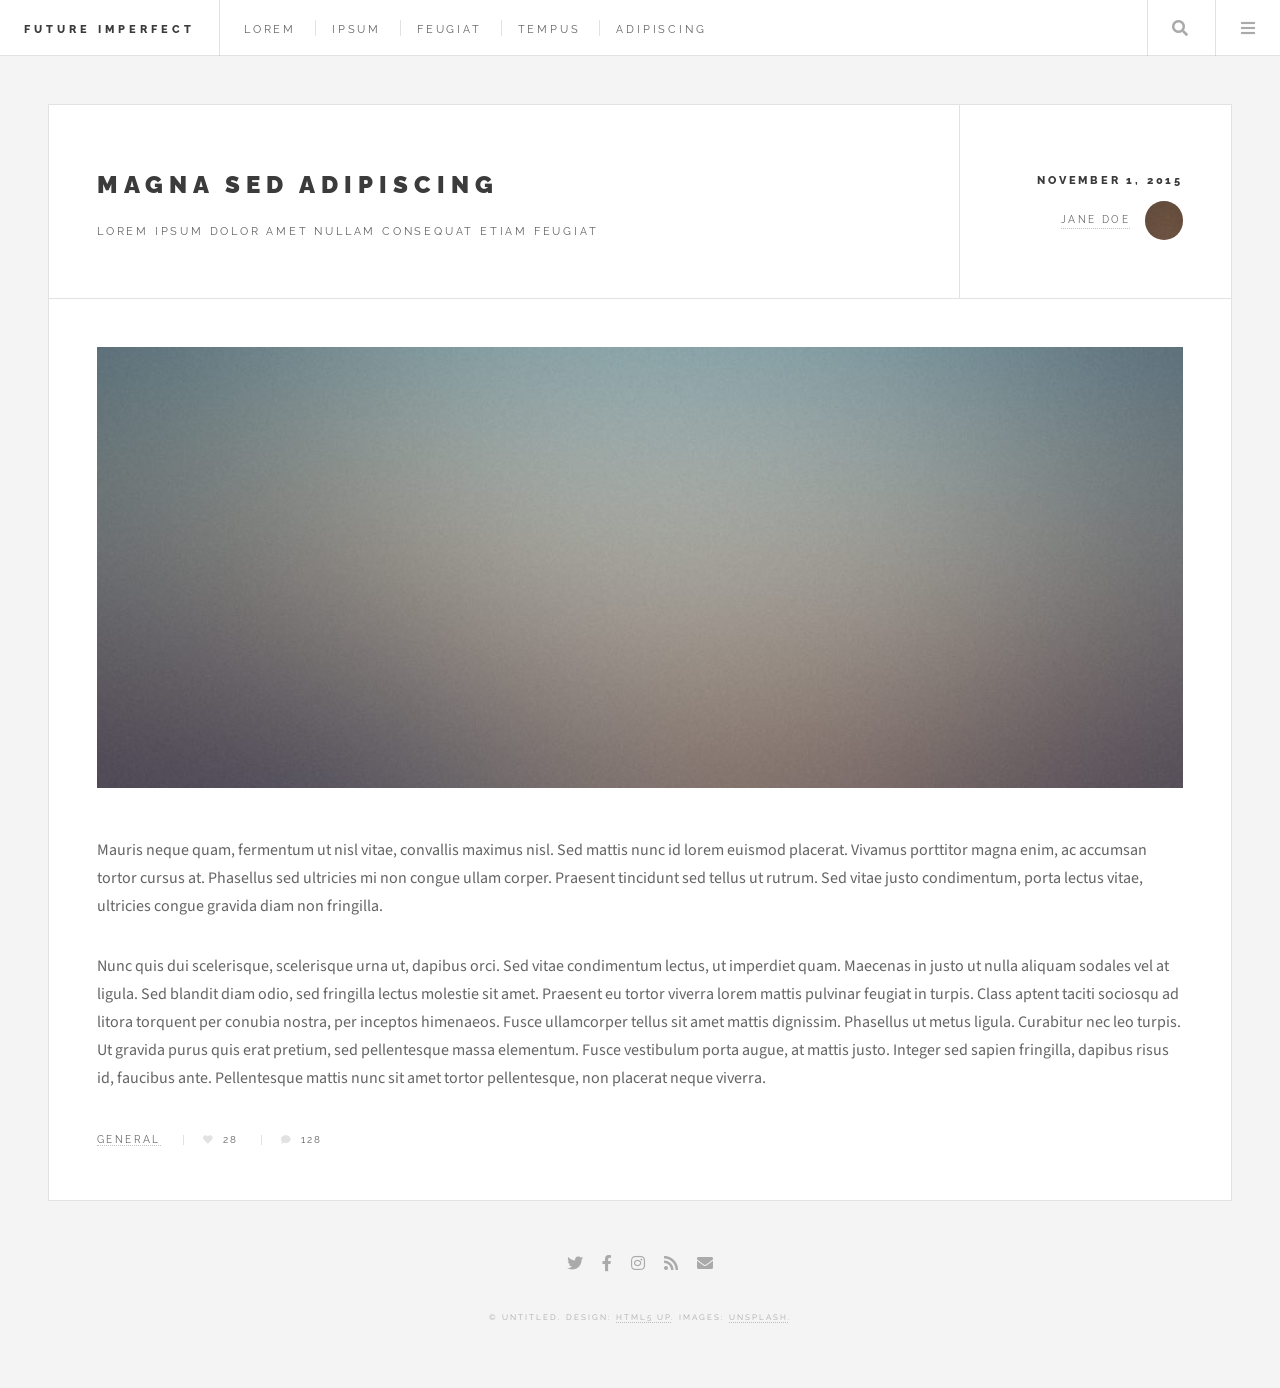
<file: single.html>
<!DOCTYPE HTML>
<!--
	Future Imperfect by HTML5 UP
	html5up.net | @ajlkn
	Free for personal and commercial use under the CCA 3.0 license (html5up.net/license)
-->
<html>
	<head>
		<title>Single - Future Imperfect by HTML5 UP</title>
		<meta charset="utf-8" />
		<meta name="viewport" content="width=device-width, initial-scale=1, user-scalable=no" />
		<link rel="stylesheet" href="assets/css/main.css" />
	</head>
	<body class="single is-preload">

		<!-- Wrapper -->
			<div id="wrapper">

				<!-- Header -->
					<header id="header">
						<h1><a href="index.html">Future Imperfect</a></h1>
						<nav class="links">
							<ul>
								<li><a href="#">Lorem</a></li>
								<li><a href="#">Ipsum</a></li>
								<li><a href="#">Feugiat</a></li>
								<li><a href="#">Tempus</a></li>
								<li><a href="#">Adipiscing</a></li>
							</ul>
						</nav>
						<nav class="main">
							<ul>
								<li class="search">
									<a class="fa-search" href="#search">Search</a>
									<form id="search" method="get" action="#">
										<input type="text" name="query" placeholder="Search" />
									</form>
								</li>
								<li class="menu">
									<a class="fa-bars" href="#menu">Menu</a>
								</li>
							</ul>
						</nav>
					</header>

				<!-- Menu -->
					<section id="menu">

						<!-- Search -->
							<section>
								<form class="search" method="get" action="#">
									<input type="text" name="query" placeholder="Search" />
								</form>
							</section>

						<!-- Links -->
							<section>
								<ul class="links">
									<li>
										<a href="#">
											<h3>Lorem ipsum</h3>
											<p>Feugiat tempus veroeros dolor</p>
										</a>
									</li>
									<li>
										<a href="#">
											<h3>Dolor sit amet</h3>
											<p>Sed vitae justo condimentum</p>
										</a>
									</li>
									<li>
										<a href="#">
											<h3>Feugiat veroeros</h3>
											<p>Phasellus sed ultricies mi congue</p>
										</a>
									</li>
									<li>
										<a href="#">
											<h3>Etiam sed consequat</h3>
											<p>Porta lectus amet ultricies</p>
										</a>
									</li>
								</ul>
							</section>

						<!-- Actions -->
							<section>
								<ul class="actions stacked">
									<li><a href="#" class="button large fit">Log In</a></li>
								</ul>
							</section>

					</section>

				<!-- Main -->
					<div id="main">

						<!-- Post -->
							<article class="post">
								<header>
									<div class="title">
										<h2><a href="#">Magna sed adipiscing</a></h2>
										<p>Lorem ipsum dolor amet nullam consequat etiam feugiat</p>
									</div>
									<div class="meta">
										<time class="published" datetime="2015-11-01">November 1, 2015</time>
										<a href="#" class="author"><span class="name">Jane Doe</span><img src="images/avatar.jpg" alt="" /></a>
									</div>
								</header>
								<span class="image featured"><img src="images/pic01.jpg" alt="" /></span>
								<p>Mauris neque quam, fermentum ut nisl vitae, convallis maximus nisl. Sed mattis nunc id lorem euismod placerat. Vivamus porttitor magna enim, ac accumsan tortor cursus at. Phasellus sed ultricies mi non congue ullam corper. Praesent tincidunt sed tellus ut rutrum. Sed vitae justo condimentum, porta lectus vitae, ultricies congue gravida diam non fringilla.</p>
								<p>Nunc quis dui scelerisque, scelerisque urna ut, dapibus orci. Sed vitae condimentum lectus, ut imperdiet quam. Maecenas in justo ut nulla aliquam sodales vel at ligula. Sed blandit diam odio, sed fringilla lectus molestie sit amet. Praesent eu tortor viverra lorem mattis pulvinar feugiat in turpis. Class aptent taciti sociosqu ad litora torquent per conubia nostra, per inceptos himenaeos. Fusce ullamcorper tellus sit amet mattis dignissim. Phasellus ut metus ligula. Curabitur nec leo turpis. Ut gravida purus quis erat pretium, sed pellentesque massa elementum. Fusce vestibulum porta augue, at mattis justo. Integer sed sapien fringilla, dapibus risus id, faucibus ante. Pellentesque mattis nunc sit amet tortor pellentesque, non placerat neque viverra. </p>
								<footer>
									<ul class="stats">
										<li><a href="#">General</a></li>
										<li><a href="#" class="icon solid fa-heart">28</a></li>
										<li><a href="#" class="icon solid fa-comment">128</a></li>
									</ul>
								</footer>
							</article>

					</div>

				<!-- Footer -->
					<section id="footer">
						<ul class="icons">
							<li><a href="#" class="icon brands fa-twitter"><span class="label">Twitter</span></a></li>
							<li><a href="#" class="icon brands fa-facebook-f"><span class="label">Facebook</span></a></li>
							<li><a href="#" class="icon brands fa-instagram"><span class="label">Instagram</span></a></li>
							<li><a href="#" class="icon solid fa-rss"><span class="label">RSS</span></a></li>
							<li><a href="#" class="icon solid fa-envelope"><span class="label">Email</span></a></li>
						</ul>
						<p class="copyright">&copy; Untitled. Design: <a href="http://html5up.net">HTML5 UP</a>. Images: <a href="http://unsplash.com">Unsplash</a>.</p>
					</section>

			</div>

		<!-- Scripts -->
			<script src="assets/js/jquery.min.js"></script>
			<script src="assets/js/browser.min.js"></script>
			<script src="assets/js/breakpoints.min.js"></script>
			<script src="assets/js/util.js"></script>
			<script src="assets/js/main.js"></script>

	</body>
</html>
</file>
<file: assets/css/main.css>
@import url(fontawesome-all.min.css);
@import url("https://fonts.googleapis.com/css?family=Source+Sans+Pro:400,700|Raleway:400,800,900");

/*
	Future Imperfect by HTML5 UP
	html5up.net | @ajlkn
	Free for personal and commercial use under the CCA 3.0 license (html5up.net/license)
*/

html, body, div, span, applet, object,
iframe, h1, h2, h3, h4, h5, h6, p, blockquote,
pre, a, abbr, acronym, address, big, cite,
code, del, dfn, em, img, ins, kbd, q, s, samp,
small, strike, strong, sub, sup, tt, var, b,
u, i, center, dl, dt, dd, ol, ul, li, fieldset,
form, label, legend, table, caption, tbody,
tfoot, thead, tr, th, td, article, aside,
canvas, details, embed, figure, figcaption,
footer, header, hgroup, menu, nav, output, ruby,
section, summary, time, mark, audio, video {
	margin: 0;
	padding: 0;
	border: 0;
	font-size: 100%;
	font: inherit;
	vertical-align: baseline;}

article, aside, details, figcaption, figure,
footer, header, hgroup, menu, nav, section {
	display: block;}

body {
	line-height: 1;
}

ol, ul {
	list-style: none;
}

blockquote, q {
	quotes: none;
}

	blockquote:before, blockquote:after, q:before, q:after {
		content: '';
		content: none;
	}

table {
	border-collapse: collapse;
	border-spacing: 0;
}

body {
	-webkit-text-size-adjust: none;
}

mark {
	background-color: transparent;
	color: inherit;
}

input::-moz-focus-inner {
	border: 0;
	padding: 0;
}

input, select, textarea {
	-moz-appearance: none;
	-webkit-appearance: none;
	-ms-appearance: none;
	appearance: none;
}

/* Basic */

	@-ms-viewport {
		width: device-width;
	}

	body {
		-ms-overflow-style: scrollbar;
	}

	@media screen and (max-width: 480px) {

		html, body {
			min-width: 320px;
		}

	}

	html {
		box-sizing: border-box;
	}

	*, *:before, *:after {
		box-sizing: inherit;
	}

	body {
		background: #f4f4f4;
	}

		body.is-preload *, body.is-preload *:before, body.is-preload *:after {
			-moz-animation: none !important;
			-webkit-animation: none !important;
			-ms-animation: none !important;
			animation: none !important;
			-moz-transition: none !important;
			-webkit-transition: none !important;
			-ms-transition: none !important;
			transition: none !important;
		}

/* Type */

	body, input, select, textarea {
		color: #646464;
		font-family: "Source Sans Pro", Helvetica, sans-serif;
		font-size: 14pt;
		font-weight: 400;
		line-height: 1.75;
	}

		@media screen and (max-width: 1680px) {

			body, input, select, textarea {
				font-size: 12pt;
			}

		}

		@media screen and (max-width: 1280px) {

			body, input, select, textarea {
				font-size: 12pt;
			}

		}

		@media screen and (max-width: 980px) {

			body, input, select, textarea {
				font-size: 12pt;
			}

		}

		@media screen and (max-width: 736px) {

			body, input, select, textarea {
				font-size: 12pt;
			}

		}

		@media screen and (max-width: 480px) {

			body, input, select, textarea {
				font-size: 12pt;
			}

		}

	a {
		-moz-transition: color 0.2s ease, border-bottom-color 0.2s ease;
		-webkit-transition: color 0.2s ease, border-bottom-color 0.2s ease;
		-ms-transition: color 0.2s ease, border-bottom-color 0.2s ease;
		transition: color 0.2s ease, border-bottom-color 0.2s ease;
		border-bottom: dotted 1px rgba(160, 160, 160, 0.65);
		color: inherit;
		text-decoration: none;
	}

		a:before {
			-moz-transition: color 0.2s ease;
			-webkit-transition: color 0.2s ease;
			-ms-transition: color 0.2s ease;
			transition: color 0.2s ease;
		}

		a:hover {
			border-bottom-color: transparent;
			color: #2ebaae !important;
		}

			a:hover:before {
				color: #2ebaae !important;
			}

	strong, b {
		color: #3c3b3b;
		font-weight: 700;
	}

	em, i {
		font-style: italic;
	}

	p {
		margin: 0 0 2em 0;
	}

	h1, h2, h3, h4, h5, h6 {
		color: #3c3b3b;
		font-family: "Raleway", Helvetica, sans-serif;
		font-weight: 800;
		letter-spacing: 0.25em;
		line-height: 1.65;
		margin: 0 0 1em 0;
		text-transform: uppercase;
	}

		h1 a, h2 a, h3 a, h4 a, h5 a, h6 a {
			color: inherit;
			border-bottom: 0;
		}

	h2 {
		font-size: 1.1em;
	}

	h3 {
		font-size: 0.9em;
	}

	h4 {
		font-size: 0.7em;
	}

	h5 {
		font-size: 0.7em;
	}

	h6 {
		font-size: 0.7em;
	}

	sub {
		font-size: 0.8em;
		position: relative;
		top: 0.5em;
	}

	sup {
		font-size: 0.8em;
		position: relative;
		top: -0.5em;
	}

	blockquote {
		border-left: solid 4px rgba(160, 160, 160, 0.3);
		font-style: italic;
		margin: 0 0 2em 0;
		padding: 0.5em 0 0.5em 2em;
	}

	code {
		background: rgba(160, 160, 160, 0.075);
		border: solid 1px rgba(160, 160, 160, 0.3);
		font-family: "Courier New", monospace;
		font-size: 0.9em;
		margin: 0 0.25em;
		padding: 0.25em 0.65em;
	}

	pre {
		-webkit-overflow-scrolling: touch;
		font-family: "Courier New", monospace;
		font-size: 0.9em;
		margin: 0 0 2em 0;
	}

		pre code {
			display: block;
			line-height: 1.75em;
			padding: 1em 1.5em;
			overflow-x: auto;
		}

	hr {
		border: 0;
		border-bottom: solid 1px rgba(160, 160, 160, 0.3);
		margin: 2em 0;
	}

		hr.major {
			margin: 3em 0;
		}

	.align-left {
		text-align: left;
	}

	.align-center {
		text-align: center;
	}

	.align-right {
		text-align: right;
	}

/* Row */

	.row {
		display: flex;
		flex-wrap: wrap;
		box-sizing: border-box;
		align-items: stretch;
	}

		.row > * {
			box-sizing: border-box;
		}

		.row.gtr-uniform > * > :last-child {
			margin-bottom: 0;
		}

		.row.aln-left {
			justify-content: flex-start;
		}

		.row.aln-center {
			justify-content: center;
		}

		.row.aln-right {
			justify-content: flex-end;
		}

		.row.aln-top {
			align-items: flex-start;
		}

		.row.aln-middle {
			align-items: center;
		}

		.row.aln-bottom {
			align-items: flex-end;
		}

		.row > .imp {
			order: -1;
		}

		.row > .col-1 {
			width: 8.33333%;
		}

		.row > .off-1 {
			margin-left: 8.33333%;
		}

		.row > .col-2 {
			width: 16.66667%;
		}

		.row > .off-2 {
			margin-left: 16.66667%;
		}

		.row > .col-3 {
			width: 25%;
		}

		.row > .off-3 {
			margin-left: 25%;
		}

		.row > .col-4 {
			width: 33.33333%;
		}

		.row > .off-4 {
			margin-left: 33.33333%;
		}

		.row > .col-5 {
			width: 41.66667%;
		}

		.row > .off-5 {
			margin-left: 41.66667%;
		}

		.row > .col-6 {
			width: 50%;
		}

		.row > .off-6 {
			margin-left: 50%;
		}

		.row > .col-7 {
			width: 58.33333%;
		}

		.row > .off-7 {
			margin-left: 58.33333%;
		}

		.row > .col-8 {
			width: 66.66667%;
		}

		.row > .off-8 {
			margin-left: 66.66667%;
		}

		.row > .col-9 {
			width: 75%;
		}

		.row > .off-9 {
			margin-left: 75%;
		}

		.row > .col-10 {
			width: 83.33333%;
		}

		.row > .off-10 {
			margin-left: 83.33333%;
		}

		.row > .col-11 {
			width: 91.66667%;
		}

		.row > .off-11 {
			margin-left: 91.66667%;
		}

		.row > .col-12 {
			width: 100%;
		}

		.row > .off-12 {
			margin-left: 100%;
		}

		.row.gtr-0 {
			margin-top: 0;
			margin-left: 0em;
		}

			.row.gtr-0 > * {
				padding: 0 0 0 0em;
			}

			.row.gtr-0.gtr-uniform {
				margin-top: 0em;
			}

				.row.gtr-0.gtr-uniform > * {
					padding-top: 0em;
				}

		.row.gtr-25 {
			margin-top: 0;
			margin-left: -0.25em;
		}

			.row.gtr-25 > * {
				padding: 0 0 0 0.25em;
			}

			.row.gtr-25.gtr-uniform {
				margin-top: -0.25em;
			}

				.row.gtr-25.gtr-uniform > * {
					padding-top: 0.25em;
				}

		.row.gtr-50 {
			margin-top: 0;
			margin-left: -0.5em;
		}

			.row.gtr-50 > * {
				padding: 0 0 0 0.5em;
			}

			.row.gtr-50.gtr-uniform {
				margin-top: -0.5em;
			}

				.row.gtr-50.gtr-uniform > * {
					padding-top: 0.5em;
				}

		.row {
			margin-top: 0;
			margin-left: -1em;
		}

			.row > * {
				padding: 0 0 0 1em;
			}

			.row.gtr-uniform {
				margin-top: -1em;
			}

				.row.gtr-uniform > * {
					padding-top: 1em;
				}

		.row.gtr-150 {
			margin-top: 0;
			margin-left: -1.5em;
		}

			.row.gtr-150 > * {
				padding: 0 0 0 1.5em;
			}

			.row.gtr-150.gtr-uniform {
				margin-top: -1.5em;
			}

				.row.gtr-150.gtr-uniform > * {
					padding-top: 1.5em;
				}

		.row.gtr-200 {
			margin-top: 0;
			margin-left: -2em;
		}

			.row.gtr-200 > * {
				padding: 0 0 0 2em;
			}

			.row.gtr-200.gtr-uniform {
				margin-top: -2em;
			}

				.row.gtr-200.gtr-uniform > * {
					padding-top: 2em;
				}

		@media screen and (max-width: 1680px) {

			.row {
				display: flex;
				flex-wrap: wrap;
				box-sizing: border-box;
				align-items: stretch;
			}

				.row > * {
					box-sizing: border-box;
				}

				.row.gtr-uniform > * > :last-child {
					margin-bottom: 0;
				}

				.row.aln-left {
					justify-content: flex-start;
				}

				.row.aln-center {
					justify-content: center;
				}

				.row.aln-right {
					justify-content: flex-end;
				}

				.row.aln-top {
					align-items: flex-start;
				}

				.row.aln-middle {
					align-items: center;
				}

				.row.aln-bottom {
					align-items: flex-end;
				}

				.row > .imp-xlarge {
					order: -1;
				}

				.row > .col-1-xlarge {
					width: 8.33333%;
				}

				.row > .off-1-xlarge {
					margin-left: 8.33333%;
				}

				.row > .col-2-xlarge {
					width: 16.66667%;
				}

				.row > .off-2-xlarge {
					margin-left: 16.66667%;
				}

				.row > .col-3-xlarge {
					width: 25%;
				}

				.row > .off-3-xlarge {
					margin-left: 25%;
				}

				.row > .col-4-xlarge {
					width: 33.33333%;
				}

				.row > .off-4-xlarge {
					margin-left: 33.33333%;
				}

				.row > .col-5-xlarge {
					width: 41.66667%;
				}

				.row > .off-5-xlarge {
					margin-left: 41.66667%;
				}

				.row > .col-6-xlarge {
					width: 50%;
				}

				.row > .off-6-xlarge {
					margin-left: 50%;
				}

				.row > .col-7-xlarge {
					width: 58.33333%;
				}

				.row > .off-7-xlarge {
					margin-left: 58.33333%;
				}

				.row > .col-8-xlarge {
					width: 66.66667%;
				}

				.row > .off-8-xlarge {
					margin-left: 66.66667%;
				}

				.row > .col-9-xlarge {
					width: 75%;
				}

				.row > .off-9-xlarge {
					margin-left: 75%;
				}

				.row > .col-10-xlarge {
					width: 83.33333%;
				}

				.row > .off-10-xlarge {
					margin-left: 83.33333%;
				}

				.row > .col-11-xlarge {
					width: 91.66667%;
				}

				.row > .off-11-xlarge {
					margin-left: 91.66667%;
				}

				.row > .col-12-xlarge {
					width: 100%;
				}

				.row > .off-12-xlarge {
					margin-left: 100%;
				}

				.row.gtr-0 {
					margin-top: 0;
					margin-left: 0em;
				}

					.row.gtr-0 > * {
						padding: 0 0 0 0em;
					}

					.row.gtr-0.gtr-uniform {
						margin-top: 0em;
					}

						.row.gtr-0.gtr-uniform > * {
							padding-top: 0em;
						}

				.row.gtr-25 {
					margin-top: 0;
					margin-left: -0.25em;
				}

					.row.gtr-25 > * {
						padding: 0 0 0 0.25em;
					}

					.row.gtr-25.gtr-uniform {
						margin-top: -0.25em;
					}

						.row.gtr-25.gtr-uniform > * {
							padding-top: 0.25em;
						}

				.row.gtr-50 {
					margin-top: 0;
					margin-left: -0.5em;
				}

					.row.gtr-50 > * {
						padding: 0 0 0 0.5em;
					}

					.row.gtr-50.gtr-uniform {
						margin-top: -0.5em;
					}

						.row.gtr-50.gtr-uniform > * {
							padding-top: 0.5em;
						}

				.row {
					margin-top: 0;
					margin-left: -1em;
				}

					.row > * {
						padding: 0 0 0 1em;
					}

					.row.gtr-uniform {
						margin-top: -1em;
					}

						.row.gtr-uniform > * {
							padding-top: 1em;
						}

				.row.gtr-150 {
					margin-top: 0;
					margin-left: -1.5em;
				}

					.row.gtr-150 > * {
						padding: 0 0 0 1.5em;
					}

					.row.gtr-150.gtr-uniform {
						margin-top: -1.5em;
					}

						.row.gtr-150.gtr-uniform > * {
							padding-top: 1.5em;
						}

				.row.gtr-200 {
					margin-top: 0;
					margin-left: -2em;
				}

					.row.gtr-200 > * {
						padding: 0 0 0 2em;
					}

					.row.gtr-200.gtr-uniform {
						margin-top: -2em;
					}

						.row.gtr-200.gtr-uniform > * {
							padding-top: 2em;
						}

		}

		@media screen and (max-width: 1280px) {

			.row {
				display: flex;
				flex-wrap: wrap;
				box-sizing: border-box;
				align-items: stretch;
			}

				.row > * {
					box-sizing: border-box;
				}

				.row.gtr-uniform > * > :last-child {
					margin-bottom: 0;
				}

				.row.aln-left {
					justify-content: flex-start;
				}

				.row.aln-center {
					justify-content: center;
				}

				.row.aln-right {
					justify-content: flex-end;
				}

				.row.aln-top {
					align-items: flex-start;
				}

				.row.aln-middle {
					align-items: center;
				}

				.row.aln-bottom {
					align-items: flex-end;
				}

				.row > .imp-large {
					order: -1;
				}

				.row > .col-1-large {
					width: 8.33333%;
				}

				.row > .off-1-large {
					margin-left: 8.33333%;
				}

				.row > .col-2-large {
					width: 16.66667%;
				}

				.row > .off-2-large {
					margin-left: 16.66667%;
				}

				.row > .col-3-large {
					width: 25%;
				}

				.row > .off-3-large {
					margin-left: 25%;
				}

				.row > .col-4-large {
					width: 33.33333%;
				}

				.row > .off-4-large {
					margin-left: 33.33333%;
				}

				.row > .col-5-large {
					width: 41.66667%;
				}

				.row > .off-5-large {
					margin-left: 41.66667%;
				}

				.row > .col-6-large {
					width: 50%;
				}

				.row > .off-6-large {
					margin-left: 50%;
				}

				.row > .col-7-large {
					width: 58.33333%;
				}

				.row > .off-7-large {
					margin-left: 58.33333%;
				}

				.row > .col-8-large {
					width: 66.66667%;
				}

				.row > .off-8-large {
					margin-left: 66.66667%;
				}

				.row > .col-9-large {
					width: 75%;
				}

				.row > .off-9-large {
					margin-left: 75%;
				}

				.row > .col-10-large {
					width: 83.33333%;
				}

				.row > .off-10-large {
					margin-left: 83.33333%;
				}

				.row > .col-11-large {
					width: 91.66667%;
				}

				.row > .off-11-large {
					margin-left: 91.66667%;
				}

				.row > .col-12-large {
					width: 100%;
				}

				.row > .off-12-large {
					margin-left: 100%;
				}

				.row.gtr-0 {
					margin-top: 0;
					margin-left: 0em;
				}

					.row.gtr-0 > * {
						padding: 0 0 0 0em;
					}

					.row.gtr-0.gtr-uniform {
						margin-top: 0em;
					}

						.row.gtr-0.gtr-uniform > * {
							padding-top: 0em;
						}

				.row.gtr-25 {
					margin-top: 0;
					margin-left: -0.25em;
				}

					.row.gtr-25 > * {
						padding: 0 0 0 0.25em;
					}

					.row.gtr-25.gtr-uniform {
						margin-top: -0.25em;
					}

						.row.gtr-25.gtr-uniform > * {
							padding-top: 0.25em;
						}

				.row.gtr-50 {
					margin-top: 0;
					margin-left: -0.5em;
				}

					.row.gtr-50 > * {
						padding: 0 0 0 0.5em;
					}

					.row.gtr-50.gtr-uniform {
						margin-top: -0.5em;
					}

						.row.gtr-50.gtr-uniform > * {
							padding-top: 0.5em;
						}

				.row {
					margin-top: 0;
					margin-left: -1em;
				}

					.row > * {
						padding: 0 0 0 1em;
					}

					.row.gtr-uniform {
						margin-top: -1em;
					}

						.row.gtr-uniform > * {
							padding-top: 1em;
						}

				.row.gtr-150 {
					margin-top: 0;
					margin-left: -1.5em;
				}

					.row.gtr-150 > * {
						padding: 0 0 0 1.5em;
					}

					.row.gtr-150.gtr-uniform {
						margin-top: -1.5em;
					}

						.row.gtr-150.gtr-uniform > * {
							padding-top: 1.5em;
						}

				.row.gtr-200 {
					margin-top: 0;
					margin-left: -2em;
				}

					.row.gtr-200 > * {
						padding: 0 0 0 2em;
					}

					.row.gtr-200.gtr-uniform {
						margin-top: -2em;
					}

						.row.gtr-200.gtr-uniform > * {
							padding-top: 2em;
						}

		}

		@media screen and (max-width: 980px) {

			.row {
				display: flex;
				flex-wrap: wrap;
				box-sizing: border-box;
				align-items: stretch;
			}

				.row > * {
					box-sizing: border-box;
				}

				.row.gtr-uniform > * > :last-child {
					margin-bottom: 0;
				}

				.row.aln-left {
					justify-content: flex-start;
				}

				.row.aln-center {
					justify-content: center;
				}

				.row.aln-right {
					justify-content: flex-end;
				}

				.row.aln-top {
					align-items: flex-start;
				}

				.row.aln-middle {
					align-items: center;
				}

				.row.aln-bottom {
					align-items: flex-end;
				}

				.row > .imp-medium {
					order: -1;
				}

				.row > .col-1-medium {
					width: 8.33333%;
				}

				.row > .off-1-medium {
					margin-left: 8.33333%;
				}

				.row > .col-2-medium {
					width: 16.66667%;
				}

				.row > .off-2-medium {
					margin-left: 16.66667%;
				}

				.row > .col-3-medium {
					width: 25%;
				}

				.row > .off-3-medium {
					margin-left: 25%;
				}

				.row > .col-4-medium {
					width: 33.33333%;
				}

				.row > .off-4-medium {
					margin-left: 33.33333%;
				}

				.row > .col-5-medium {
					width: 41.66667%;
				}

				.row > .off-5-medium {
					margin-left: 41.66667%;
				}

				.row > .col-6-medium {
					width: 50%;
				}

				.row > .off-6-medium {
					margin-left: 50%;
				}

				.row > .col-7-medium {
					width: 58.33333%;
				}

				.row > .off-7-medium {
					margin-left: 58.33333%;
				}

				.row > .col-8-medium {
					width: 66.66667%;
				}

				.row > .off-8-medium {
					margin-left: 66.66667%;
				}

				.row > .col-9-medium {
					width: 75%;
				}

				.row > .off-9-medium {
					margin-left: 75%;
				}

				.row > .col-10-medium {
					width: 83.33333%;
				}

				.row > .off-10-medium {
					margin-left: 83.33333%;
				}

				.row > .col-11-medium {
					width: 91.66667%;
				}

				.row > .off-11-medium {
					margin-left: 91.66667%;
				}

				.row > .col-12-medium {
					width: 100%;
				}

				.row > .off-12-medium {
					margin-left: 100%;
				}

				.row.gtr-0 {
					margin-top: 0;
					margin-left: 0em;
				}

					.row.gtr-0 > * {
						padding: 0 0 0 0em;
					}

					.row.gtr-0.gtr-uniform {
						margin-top: 0em;
					}

						.row.gtr-0.gtr-uniform > * {
							padding-top: 0em;
						}

				.row.gtr-25 {
					margin-top: 0;
					margin-left: -0.25em;
				}

					.row.gtr-25 > * {
						padding: 0 0 0 0.25em;
					}

					.row.gtr-25.gtr-uniform {
						margin-top: -0.25em;
					}

						.row.gtr-25.gtr-uniform > * {
							padding-top: 0.25em;
						}

				.row.gtr-50 {
					margin-top: 0;
					margin-left: -0.5em;
				}

					.row.gtr-50 > * {
						padding: 0 0 0 0.5em;
					}

					.row.gtr-50.gtr-uniform {
						margin-top: -0.5em;
					}

						.row.gtr-50.gtr-uniform > * {
							padding-top: 0.5em;
						}

				.row {
					margin-top: 0;
					margin-left: -1em;
				}

					.row > * {
						padding: 0 0 0 1em;
					}

					.row.gtr-uniform {
						margin-top: -1em;
					}

						.row.gtr-uniform > * {
							padding-top: 1em;
						}

				.row.gtr-150 {
					margin-top: 0;
					margin-left: -1.5em;
				}

					.row.gtr-150 > * {
						padding: 0 0 0 1.5em;
					}

					.row.gtr-150.gtr-uniform {
						margin-top: -1.5em;
					}

						.row.gtr-150.gtr-uniform > * {
							padding-top: 1.5em;
						}

				.row.gtr-200 {
					margin-top: 0;
					margin-left: -2em;
				}

					.row.gtr-200 > * {
						padding: 0 0 0 2em;
					}

					.row.gtr-200.gtr-uniform {
						margin-top: -2em;
					}

						.row.gtr-200.gtr-uniform > * {
							padding-top: 2em;
						}

		}

		@media screen and (max-width: 736px) {

			.row {
				display: flex;
				flex-wrap: wrap;
				box-sizing: border-box;
				align-items: stretch;
			}

				.row > * {
					box-sizing: border-box;
				}

				.row.gtr-uniform > * > :last-child {
					margin-bottom: 0;
				}

				.row.aln-left {
					justify-content: flex-start;
				}

				.row.aln-center {
					justify-content: center;
				}

				.row.aln-right {
					justify-content: flex-end;
				}

				.row.aln-top {
					align-items: flex-start;
				}

				.row.aln-middle {
					align-items: center;
				}

				.row.aln-bottom {
					align-items: flex-end;
				}

				.row > .imp-small {
					order: -1;
				}

				.row > .col-1-small {
					width: 8.33333%;
				}

				.row > .off-1-small {
					margin-left: 8.33333%;
				}

				.row > .col-2-small {
					width: 16.66667%;
				}

				.row > .off-2-small {
					margin-left: 16.66667%;
				}

				.row > .col-3-small {
					width: 25%;
				}

				.row > .off-3-small {
					margin-left: 25%;
				}

				.row > .col-4-small {
					width: 33.33333%;
				}

				.row > .off-4-small {
					margin-left: 33.33333%;
				}

				.row > .col-5-small {
					width: 41.66667%;
				}

				.row > .off-5-small {
					margin-left: 41.66667%;
				}

				.row > .col-6-small {
					width: 50%;
				}

				.row > .off-6-small {
					margin-left: 50%;
				}

				.row > .col-7-small {
					width: 58.33333%;
				}

				.row > .off-7-small {
					margin-left: 58.33333%;
				}

				.row > .col-8-small {
					width: 66.66667%;
				}

				.row > .off-8-small {
					margin-left: 66.66667%;
				}

				.row > .col-9-small {
					width: 75%;
				}

				.row > .off-9-small {
					margin-left: 75%;
				}

				.row > .col-10-small {
					width: 83.33333%;
				}

				.row > .off-10-small {
					margin-left: 83.33333%;
				}

				.row > .col-11-small {
					width: 91.66667%;
				}

				.row > .off-11-small {
					margin-left: 91.66667%;
				}

				.row > .col-12-small {
					width: 100%;
				}

				.row > .off-12-small {
					margin-left: 100%;
				}

				.row.gtr-0 {
					margin-top: 0;
					margin-left: 0em;
				}

					.row.gtr-0 > * {
						padding: 0 0 0 0em;
					}

					.row.gtr-0.gtr-uniform {
						margin-top: 0em;
					}

						.row.gtr-0.gtr-uniform > * {
							padding-top: 0em;
						}

				.row.gtr-25 {
					margin-top: 0;
					margin-left: -0.25em;
				}

					.row.gtr-25 > * {
						padding: 0 0 0 0.25em;
					}

					.row.gtr-25.gtr-uniform {
						margin-top: -0.25em;
					}

						.row.gtr-25.gtr-uniform > * {
							padding-top: 0.25em;
						}

				.row.gtr-50 {
					margin-top: 0;
					margin-left: -0.5em;
				}

					.row.gtr-50 > * {
						padding: 0 0 0 0.5em;
					}

					.row.gtr-50.gtr-uniform {
						margin-top: -0.5em;
					}

						.row.gtr-50.gtr-uniform > * {
							padding-top: 0.5em;
						}

				.row {
					margin-top: 0;
					margin-left: -1em;
				}

					.row > * {
						padding: 0 0 0 1em;
					}

					.row.gtr-uniform {
						margin-top: -1em;
					}

						.row.gtr-uniform > * {
							padding-top: 1em;
						}

				.row.gtr-150 {
					margin-top: 0;
					margin-left: -1.5em;
				}

					.row.gtr-150 > * {
						padding: 0 0 0 1.5em;
					}

					.row.gtr-150.gtr-uniform {
						margin-top: -1.5em;
					}

						.row.gtr-150.gtr-uniform > * {
							padding-top: 1.5em;
						}

				.row.gtr-200 {
					margin-top: 0;
					margin-left: -2em;
				}

					.row.gtr-200 > * {
						padding: 0 0 0 2em;
					}

					.row.gtr-200.gtr-uniform {
						margin-top: -2em;
					}

						.row.gtr-200.gtr-uniform > * {
							padding-top: 2em;
						}

		}

		@media screen and (max-width: 480px) {

			.row {
				display: flex;
				flex-wrap: wrap;
				box-sizing: border-box;
				align-items: stretch;
			}

				.row > * {
					box-sizing: border-box;
				}

				.row.gtr-uniform > * > :last-child {
					margin-bottom: 0;
				}

				.row.aln-left {
					justify-content: flex-start;
				}

				.row.aln-center {
					justify-content: center;
				}

				.row.aln-right {
					justify-content: flex-end;
				}

				.row.aln-top {
					align-items: flex-start;
				}

				.row.aln-middle {
					align-items: center;
				}

				.row.aln-bottom {
					align-items: flex-end;
				}

				.row > .imp-xsmall {
					order: -1;
				}

				.row > .col-1-xsmall {
					width: 8.33333%;
				}

				.row > .off-1-xsmall {
					margin-left: 8.33333%;
				}

				.row > .col-2-xsmall {
					width: 16.66667%;
				}

				.row > .off-2-xsmall {
					margin-left: 16.66667%;
				}

				.row > .col-3-xsmall {
					width: 25%;
				}

				.row > .off-3-xsmall {
					margin-left: 25%;
				}

				.row > .col-4-xsmall {
					width: 33.33333%;
				}

				.row > .off-4-xsmall {
					margin-left: 33.33333%;
				}

				.row > .col-5-xsmall {
					width: 41.66667%;
				}

				.row > .off-5-xsmall {
					margin-left: 41.66667%;
				}

				.row > .col-6-xsmall {
					width: 50%;
				}

				.row > .off-6-xsmall {
					margin-left: 50%;
				}

				.row > .col-7-xsmall {
					width: 58.33333%;
				}

				.row > .off-7-xsmall {
					margin-left: 58.33333%;
				}

				.row > .col-8-xsmall {
					width: 66.66667%;
				}

				.row > .off-8-xsmall {
					margin-left: 66.66667%;
				}

				.row > .col-9-xsmall {
					width: 75%;
				}

				.row > .off-9-xsmall {
					margin-left: 75%;
				}

				.row > .col-10-xsmall {
					width: 83.33333%;
				}

				.row > .off-10-xsmall {
					margin-left: 83.33333%;
				}

				.row > .col-11-xsmall {
					width: 91.66667%;
				}

				.row > .off-11-xsmall {
					margin-left: 91.66667%;
				}

				.row > .col-12-xsmall {
					width: 100%;
				}

				.row > .off-12-xsmall {
					margin-left: 100%;
				}

				.row.gtr-0 {
					margin-top: 0;
					margin-left: 0em;
				}

					.row.gtr-0 > * {
						padding: 0 0 0 0em;
					}

					.row.gtr-0.gtr-uniform {
						margin-top: 0em;
					}

						.row.gtr-0.gtr-uniform > * {
							padding-top: 0em;
						}

				.row.gtr-25 {
					margin-top: 0;
					margin-left: -0.25em;
				}

					.row.gtr-25 > * {
						padding: 0 0 0 0.25em;
					}

					.row.gtr-25.gtr-uniform {
						margin-top: -0.25em;
					}

						.row.gtr-25.gtr-uniform > * {
							padding-top: 0.25em;
						}

				.row.gtr-50 {
					margin-top: 0;
					margin-left: -0.5em;
				}

					.row.gtr-50 > * {
						padding: 0 0 0 0.5em;
					}

					.row.gtr-50.gtr-uniform {
						margin-top: -0.5em;
					}

						.row.gtr-50.gtr-uniform > * {
							padding-top: 0.5em;
						}

				.row {
					margin-top: 0;
					margin-left: -1em;
				}

					.row > * {
						padding: 0 0 0 1em;
					}

					.row.gtr-uniform {
						margin-top: -1em;
					}

						.row.gtr-uniform > * {
							padding-top: 1em;
						}

				.row.gtr-150 {
					margin-top: 0;
					margin-left: -1.5em;
				}

					.row.gtr-150 > * {
						padding: 0 0 0 1.5em;
					}

					.row.gtr-150.gtr-uniform {
						margin-top: -1.5em;
					}

						.row.gtr-150.gtr-uniform > * {
							padding-top: 1.5em;
						}

				.row.gtr-200 {
					margin-top: 0;
					margin-left: -2em;
				}

					.row.gtr-200 > * {
						padding: 0 0 0 2em;
					}

					.row.gtr-200.gtr-uniform {
						margin-top: -2em;
					}

						.row.gtr-200.gtr-uniform > * {
							padding-top: 2em;
						}

		}

/* Author */

	.author {
		display: -moz-flex;
		display: -webkit-flex;
		display: -ms-flex;
		display: flex;
		-moz-flex-direction: row;
		-webkit-flex-direction: row;
		-ms-flex-direction: row;
		flex-direction: row;
		-moz-align-items: center;
		-webkit-align-items: center;
		-ms-align-items: center;
		align-items: center;
		-moz-justify-content: -moz-flex-end;
		-webkit-justify-content: -webkit-flex-end;
		-ms-justify-content: -ms-flex-end;
		justify-content: flex-end;
		border-bottom: 0;
		font-family: "Raleway", Helvetica, sans-serif;
		font-size: 0.6em;
		font-weight: 400;
		letter-spacing: 0.25em;
		text-transform: uppercase;
		white-space: nowrap;
	}

		.author .name {
			-moz-transition: border-bottom-color 0.2s ease;
			-webkit-transition: border-bottom-color 0.2s ease;
			-ms-transition: border-bottom-color 0.2s ease;
			transition: border-bottom-color 0.2s ease;
			border-bottom: dotted 1px rgba(160, 160, 160, 0.65);
			display: block;
			margin: 0 1.5em 0 0;
		}

		.author img {
			border-radius: 100%;
			display: block;
			width: 4em;
		}

		.author:hover .name {
			border-bottom-color: transparent;
		}

/* Blurb */

	.blurb h2 {
		font-size: 0.8em;
		margin: 0 0 1.5em 0;
	}

	.blurb h3 {
		font-size: 0.7em;
	}

	.blurb p {
		font-size: 0.9em;
	}

/* Box */

	.box {
		border: solid 1px rgba(160, 160, 160, 0.3);
		margin-bottom: 2em;
		padding: 1.5em;
	}

		.box > :last-child,
		.box > :last-child > :last-child,
		.box > :last-child > :last-child > :last-child {
			margin-bottom: 0;
		}

		.box.alt {
			border: 0;
			border-radius: 0;
			padding: 0;
		}

/* Button */

	input[type="submit"],
	input[type="reset"],
	input[type="button"],
	button,
	.button {
		-moz-appearance: none;
		-webkit-appearance: none;
		-ms-appearance: none;
		appearance: none;
		-moz-transition: background-color 0.2s ease, box-shadow 0.2s ease, color 0.2s ease;
		-webkit-transition: background-color 0.2s ease, box-shadow 0.2s ease, color 0.2s ease;
		-ms-transition: background-color 0.2s ease, box-shadow 0.2s ease, color 0.2s ease;
		transition: background-color 0.2s ease, box-shadow 0.2s ease, color 0.2s ease;
		background-color: transparent;
		border: 0;
		box-shadow: inset 0 0 0 1px rgba(160, 160, 160, 0.3);
		color: #3c3b3b !important;
		cursor: pointer;
		display: inline-block;
		font-family: "Raleway", Helvetica, sans-serif;
		font-size: 0.6em;
		font-weight: 800;
		height: 4.8125em;
		letter-spacing: 0.25em;
		line-height: 4.8125em;
		padding: 0 2.5em;
		text-align: center;
		text-decoration: none;
		text-transform: uppercase;
		white-space: nowrap;
	}

		input[type="submit"]:hover,
		input[type="reset"]:hover,
		input[type="button"]:hover,
		button:hover,
		.button:hover {
			box-shadow: inset 0 0 0 1px #2ebaae;
			color: #2ebaae !important;
		}

			input[type="submit"]:hover:active,
			input[type="reset"]:hover:active,
			input[type="button"]:hover:active,
			button:hover:active,
			.button:hover:active {
				background-color: rgba(46, 186, 174, 0.05);
			}

		input[type="submit"]:before, input[type="submit"]:after,
		input[type="reset"]:before,
		input[type="reset"]:after,
		input[type="button"]:before,
		input[type="button"]:after,
		button:before,
		button:after,
		.button:before,
		.button:after {
			color: #aaaaaa;
			position: relative;
		}

		input[type="submit"]:before,
		input[type="reset"]:before,
		input[type="button"]:before,
		button:before,
		.button:before {
			left: -1em;
			padding: 0 0 0 0.75em;
		}

		input[type="submit"]:after,
		input[type="reset"]:after,
		input[type="button"]:after,
		button:after,
		.button:after {
			left: 1em;
			padding: 0 0.75em 0 0;
		}

		input[type="submit"].fit,
		input[type="reset"].fit,
		input[type="button"].fit,
		button.fit,
		.button.fit {
			width: 100%;
		}

		input[type="submit"].large,
		input[type="reset"].large,
		input[type="button"].large,
		button.large,
		.button.large {
			font-size: 0.7em;
			padding: 0 3em;
		}

		input[type="submit"].small,
		input[type="reset"].small,
		input[type="button"].small,
		button.small,
		.button.small {
			font-size: 0.5em;
		}

		input[type="submit"].disabled, input[type="submit"]:disabled,
		input[type="reset"].disabled,
		input[type="reset"]:disabled,
		input[type="button"].disabled,
		input[type="button"]:disabled,
		button.disabled,
		button:disabled,
		.button.disabled,
		.button:disabled {
			pointer-events: none;
			color: rgba(160, 160, 160, 0.3) !important;
		}

			input[type="submit"].disabled:before, input[type="submit"]:disabled:before,
			input[type="reset"].disabled:before,
			input[type="reset"]:disabled:before,
			input[type="button"].disabled:before,
			input[type="button"]:disabled:before,
			button.disabled:before,
			button:disabled:before,
			.button.disabled:before,
			.button:disabled:before {
				color: rgba(160, 160, 160, 0.3) !important;
			}

/* Form */

	form {
		margin: 0 0 2em 0;
	}

		form.search {
			text-decoration: none;
			position: relative;
		}

			form.search:before {
				-moz-osx-font-smoothing: grayscale;
				-webkit-font-smoothing: antialiased;
				display: inline-block;
				font-style: normal;
				font-variant: normal;
				text-rendering: auto;
				line-height: 1;
				text-transform: none !important;
				font-family: 'Font Awesome 5 Free';
				font-weight: 900;
			}

			form.search:before {
				color: #aaaaaa;
				content: '\f002';
				display: block;
				height: 2.75em;
				left: 0;
				line-height: 2.75em;
				position: absolute;
				text-align: center;
				top: 0;
				width: 2.5em;
			}

			form.search > input:first-child {
				padding-left: 2.5em;
			}

	label {
		color: #3c3b3b;
		display: block;
		font-size: 0.9em;
		font-weight: 700;
		margin: 0 0 1em 0;
	}

	input[type="text"],
	input[type="password"],
	input[type="email"],
	input[type="tel"],
	select,
	textarea {
		-moz-appearance: none;
		-webkit-appearance: none;
		-ms-appearance: none;
		appearance: none;
		background: rgba(160, 160, 160, 0.075);
		border: none;
		border: solid 1px rgba(160, 160, 160, 0.3);
		border-radius: 0;
		color: inherit;
		display: block;
		outline: 0;
		padding: 0 1em;
		text-decoration: none;
		width: 100%;
	}

		input[type="text"]:invalid,
		input[type="password"]:invalid,
		input[type="email"]:invalid,
		input[type="tel"]:invalid,
		select:invalid,
		textarea:invalid {
			box-shadow: none;
		}

		input[type="text"]:focus,
		input[type="password"]:focus,
		input[type="email"]:focus,
		input[type="tel"]:focus,
		select:focus,
		textarea:focus {
			border-color: #2ebaae;
			box-shadow: inset 0 0 0 1px #2ebaae;
		}

	.select-wrapper {
		text-decoration: none;
		display: block;
		position: relative;
	}

		.select-wrapper:before {
			-moz-osx-font-smoothing: grayscale;
			-webkit-font-smoothing: antialiased;
			display: inline-block;
			font-style: normal;
			font-variant: normal;
			text-rendering: auto;
			line-height: 1;
			text-transform: none !important;
			font-family: 'Font Awesome 5 Free';
			font-weight: 900;
		}

		.select-wrapper:before {
			color: rgba(160, 160, 160, 0.3);
			content: '\f078';
			display: block;
			height: 2.75em;
			line-height: 2.75em;
			pointer-events: none;
			position: absolute;
			right: 0;
			text-align: center;
			top: 0;
			width: 2.75em;
		}

		.select-wrapper select::-ms-expand {
			display: none;
		}

	select {
		background-image: url("data:image/svg+xml;charset=utf8,%3Csvg xmlns='http://www.w3.org/2000/svg' width='40' height='40' preserveAspectRatio='none' viewBox='0 0 40 40'%3E%3Cpath d='M9.4,12.3l10.4,10.4l10.4-10.4c0.2-0.2,0.5-0.4,0.9-0.4c0.3,0,0.6,0.1,0.9,0.4l3.3,3.3c0.2,0.2,0.4,0.5,0.4,0.9 c0,0.4-0.1,0.6-0.4,0.9L20.7,31.9c-0.2,0.2-0.5,0.4-0.9,0.4c-0.3,0-0.6-0.1-0.9-0.4L4.3,17.3c-0.2-0.2-0.4-0.5-0.4-0.9 c0-0.4,0.1-0.6,0.4-0.9l3.3-3.3c0.2-0.2,0.5-0.4,0.9-0.4S9.1,12.1,9.4,12.3z' fill='rgba(160, 160, 160, 0.3)' /%3E%3C/svg%3E");
		background-size: 1.25rem;
		background-repeat: no-repeat;
		background-position: calc(100% - 1rem) center;
		height: 2.75em;
		padding-right: 2.75em;
		text-overflow: ellipsis;
	}

		select option {
			color: #3c3b3b;
			background: #ffffff;
		}

		select:focus::-ms-value {
			background-color: transparent;
		}

		select::-ms-expand {
			display: none;
		}

	input[type="text"],
	input[type="password"],
	input[type="email"],
	select {
		height: 2.75em;
	}

	textarea {
		padding: 0.75em 1em;
	}

	input[type="checkbox"],
	input[type="radio"] {
		-moz-appearance: none;
		-webkit-appearance: none;
		-ms-appearance: none;
		appearance: none;
		display: block;
		float: left;
		margin-right: -2em;
		opacity: 0;
		width: 1em;
		z-index: -1;
	}

		input[type="checkbox"] + label,
		input[type="radio"] + label {
			text-decoration: none;
			color: #646464;
			cursor: pointer;
			display: inline-block;
			font-size: 1em;
			font-weight: 400;
			padding-left: 2.4em;
			padding-right: 0.75em;
			position: relative;
		}

			input[type="checkbox"] + label:before,
			input[type="radio"] + label:before {
				-moz-osx-font-smoothing: grayscale;
				-webkit-font-smoothing: antialiased;
				display: inline-block;
				font-style: normal;
				font-variant: normal;
				text-rendering: auto;
				line-height: 1;
				text-transform: none !important;
				font-family: 'Font Awesome 5 Free';
				font-weight: 900;
			}

			input[type="checkbox"] + label:before,
			input[type="radio"] + label:before {
				background: rgba(160, 160, 160, 0.075);
				border: solid 1px rgba(160, 160, 160, 0.3);
				content: '';
				display: inline-block;
				font-size: 0.8em;
				height: 2.0625em;
				left: 0;
				line-height: 2.0625em;
				position: absolute;
				text-align: center;
				top: 0;
				width: 2.0625em;
			}

		input[type="checkbox"]:checked + label:before,
		input[type="radio"]:checked + label:before {
			background: #3c3b3b;
			border-color: #3c3b3b;
			color: #ffffff;
			content: '\f00c';
		}

		input[type="checkbox"]:focus + label:before,
		input[type="radio"]:focus + label:before {
			border-color: #2ebaae;
			box-shadow: 0 0 0 1px #2ebaae;
		}

	input[type="radio"] + label:before {
		border-radius: 100%;
	}

	::-webkit-input-placeholder {
		color: #aaaaaa !important;
		opacity: 1.0;
	}

	:-moz-placeholder {
		color: #aaaaaa !important;
		opacity: 1.0;
	}

	::-moz-placeholder {
		color: #aaaaaa !important;
		opacity: 1.0;
	}

	:-ms-input-placeholder {
		color: #aaaaaa !important;
		opacity: 1.0;
	}

/* Icon */

	.icon {
		text-decoration: none;
		border-bottom: none;
		position: relative;
	}

		.icon:before {
			-moz-osx-font-smoothing: grayscale;
			-webkit-font-smoothing: antialiased;
			display: inline-block;
			font-style: normal;
			font-variant: normal;
			text-rendering: auto;
			line-height: 1;
			text-transform: none !important;
			font-family: 'Font Awesome 5 Free';
			font-weight: 400;
		}

		.icon > .label {
			display: none;
		}

		.icon:before {
			line-height: inherit;
		}

		.icon.solid:before {
			font-weight: 900;
		}

		.icon.brands:before {
			font-family: 'Font Awesome 5 Brands';
		}

		.icon.suffix:before {
			float: right;
		}

/* Image */

	.image {
		border: 0;
		display: inline-block;
		position: relative;
	}

		.image img {
			display: block;
		}

		.image.left, .image.right {
			max-width: 40%;
		}

			.image.left img, .image.right img {
				width: 100%;
			}

		.image.left {
			float: left;
			padding: 0 1.5em 1em 0;
			top: 0.25em;
		}

		.image.right {
			float: right;
			padding: 0 0 1em 1.5em;
			top: 0.25em;
		}

		.image.fit {
			display: block;
			margin: 0 0 2em 0;
			width: 100%;
		}

			.image.fit img {
				width: 100%;
			}

		.image.featured {
			display: block;
			margin: 0 0 3em 0;
			width: 100%;
		}

			.image.featured img {
				width: 100%;
			}

			@media screen and (max-width: 736px) {

				.image.featured {
					margin: 0 0 1.5em 0;
				}

			}

		.image.main {
			display: block;
			margin: 0 0 3em 0;
			width: 100%;
		}

			.image.main img {
				width: 100%;
			}

/* List */

	ol {
		list-style: decimal;
		margin: 0 0 2em 0;
		padding-left: 1.25em;
	}

		ol li {
			padding-left: 0.25em;
		}

	ul {
		list-style: disc;
		margin: 0 0 2em 0;
		padding-left: 1em;
	}

		ul li {
			padding-left: 0.5em;
		}

		ul.alt {
			list-style: none;
			padding-left: 0;
		}

			ul.alt li {
				border-top: solid 1px rgba(160, 160, 160, 0.3);
				padding: 0.5em 0;
			}

				ul.alt li:first-child {
					border-top: 0;
					padding-top: 0;
				}

	dl {
		margin: 0 0 2em 0;
	}

		dl dt {
			display: block;
			font-weight: 700;
			margin: 0 0 1em 0;
		}

		dl dd {
			margin-left: 2em;
		}

/* Actions */

	ul.actions {
		display: -moz-flex;
		display: -webkit-flex;
		display: -ms-flex;
		display: flex;
		cursor: default;
		list-style: none;
		margin-left: -1em;
		padding-left: 0;
	}

		ul.actions li {
			padding: 0 0 0 1em;
			vertical-align: middle;
		}

		ul.actions.special {
			-moz-justify-content: center;
			-webkit-justify-content: center;
			-ms-justify-content: center;
			justify-content: center;
			width: 100%;
			margin-left: 0;
		}

			ul.actions.special li:first-child {
				padding-left: 0;
			}

		ul.actions.stacked {
			-moz-flex-direction: column;
			-webkit-flex-direction: column;
			-ms-flex-direction: column;
			flex-direction: column;
			margin-left: 0;
		}

			ul.actions.stacked li {
				padding: 1.3em 0 0 0;
			}

				ul.actions.stacked li:first-child {
					padding-top: 0;
				}

		ul.actions.fit {
			width: calc(100% + 1em);
		}

			ul.actions.fit li {
				-moz-flex-grow: 1;
				-webkit-flex-grow: 1;
				-ms-flex-grow: 1;
				flex-grow: 1;
				-moz-flex-shrink: 1;
				-webkit-flex-shrink: 1;
				-ms-flex-shrink: 1;
				flex-shrink: 1;
				width: 100%;
			}

				ul.actions.fit li > * {
					width: 100%;
				}

			ul.actions.fit.stacked {
				width: 100%;
			}

		@media screen and (max-width: 480px) {

			ul.actions:not(.fixed) {
				-moz-flex-direction: column;
				-webkit-flex-direction: column;
				-ms-flex-direction: column;
				flex-direction: column;
				margin-left: 0;
				width: 100% !important;
			}

				ul.actions:not(.fixed) li {
					-moz-flex-grow: 1;
					-webkit-flex-grow: 1;
					-ms-flex-grow: 1;
					flex-grow: 1;
					-moz-flex-shrink: 1;
					-webkit-flex-shrink: 1;
					-ms-flex-shrink: 1;
					flex-shrink: 1;
					padding: 1em 0 0 0;
					text-align: center;
					width: 100%;
				}

					ul.actions:not(.fixed) li > * {
						width: 100%;
					}

					ul.actions:not(.fixed) li:first-child {
						padding-top: 0;
					}

					ul.actions:not(.fixed) li input[type="submit"],
					ul.actions:not(.fixed) li input[type="reset"],
					ul.actions:not(.fixed) li input[type="button"],
					ul.actions:not(.fixed) li button,
					ul.actions:not(.fixed) li .button {
						width: 100%;
					}

						ul.actions:not(.fixed) li input[type="submit"].icon:before,
						ul.actions:not(.fixed) li input[type="reset"].icon:before,
						ul.actions:not(.fixed) li input[type="button"].icon:before,
						ul.actions:not(.fixed) li button.icon:before,
						ul.actions:not(.fixed) li .button.icon:before {
							margin-left: -0.5em;
						}

		}

/* Icons */

	ul.icons {
		cursor: default;
		list-style: none;
		padding-left: 0;
	}

		ul.icons li {
			display: inline-block;
			padding: 0 1em 0 0;
		}

			ul.icons li:last-child {
				padding-right: 0;
			}

			ul.icons li > * {
				border: 0;
			}

				ul.icons li > * .label {
					display: none;
				}

/* Posts */

	ul.posts {
		list-style: none;
		padding: 0;
	}

		ul.posts li {
			border-top: dotted 1px rgba(160, 160, 160, 0.3);
			margin: 1.5em 0 0 0;
			padding: 1.5em 0 0 0;
		}

			ul.posts li:first-child {
				border-top: 0;
				margin-top: 0;
				padding-top: 0;
			}

		ul.posts article {
			display: -moz-flex;
			display: -webkit-flex;
			display: -ms-flex;
			display: flex;
			-moz-align-items: -moz-flex-start;
			-webkit-align-items: -webkit-flex-start;
			-ms-align-items: -ms-flex-start;
			align-items: flex-start;
			-moz-flex-direction: row-reverse;
			-webkit-flex-direction: row-reverse;
			-ms-flex-direction: row-reverse;
			flex-direction: row-reverse;
		}

			ul.posts article .image {
				display: block;
				margin-right: 1.5em;
				min-width: 4em;
				width: 4em;
			}

				ul.posts article .image img {
					width: 100%;
				}

			ul.posts article header {
				-moz-flex-grow: 1;
				-webkit-flex-grow: 1;
				-ms-flex-grow: 1;
				flex-grow: 1;
				-ms-flex: 1;
			}

				ul.posts article header h3 {
					font-size: 0.7em;
					margin-top: 0.125em;
				}

				ul.posts article header .published {
					display: block;
					font-family: "Raleway", Helvetica, sans-serif;
					font-size: 0.6em;
					font-weight: 400;
					letter-spacing: 0.25em;
					margin: -0.625em 0 1.7em 0;
					text-transform: uppercase;
				}

				ul.posts article header > :last-child {
					margin-bottom: 0;
				}

/* Mini Post */

	.mini-post {
		display: -moz-flex;
		display: -webkit-flex;
		display: -ms-flex;
		display: flex;
		-moz-flex-direction: column-reverse;
		-webkit-flex-direction: column-reverse;
		-ms-flex-direction: column-reverse;
		flex-direction: column-reverse;
		background: #ffffff;
		border: solid 1px rgba(160, 160, 160, 0.3);
		margin: 0 0 2em 0;
	}

		.mini-post .image {
			overflow: hidden;
			width: 100%;
		}

			.mini-post .image img {
				-moz-transition: -moz-transform 0.2s ease-out;
				-webkit-transition: -webkit-transform 0.2s ease-out;
				-ms-transition: -ms-transform 0.2s ease-out;
				transition: transform 0.2s ease-out;
				width: 100%;
			}

			.mini-post .image:hover img {
				-moz-transform: scale(1.05);
				-webkit-transform: scale(1.05);
				-ms-transform: scale(1.05);
				transform: scale(1.05);
			}

		.mini-post header {
			padding: 1.25em 4.25em 0.1em 1.25em ;
			min-height: 4em;
			position: relative;
			-moz-flex-grow: 1;
			-webkit-flex-grow: 1;
			-ms-flex-grow: 1;
			flex-grow: 1;
		}

			.mini-post header h3 {
				font-size: 0.7em;
			}

			.mini-post header .published {
				display: block;
				font-family: "Raleway", Helvetica, sans-serif;
				font-size: 0.6em;
				font-weight: 400;
				letter-spacing: 0.25em;
				margin: -0.625em 0 1.7em 0;
				text-transform: uppercase;
			}

			.mini-post header .author {
				position: absolute;
				right: 2em;
				top: 2em;
			}

	.mini-posts {
		margin: 0 0 2em 0;
	}

		@media screen and (max-width: 1280px) {

			.mini-posts {
				display: -moz-flex;
				display: -webkit-flex;
				display: -ms-flex;
				display: flex;
				-moz-flex-wrap: wrap;
				-webkit-flex-wrap: wrap;
				-ms-flex-wrap: wrap;
				flex-wrap: wrap;
				width: calc(100% + 2em);
			}

				.mini-posts > * {
					margin: 2em 2em 0 0;
					width: calc(50% - 2em);
				}

				.mini-posts > :nth-child(-n + 2) {
					margin-top: 0;
				}

		}

		@media screen and (max-width: 480px) {

			.mini-posts {
				display: block;
				width: 100%;
			}

				.mini-posts > * {
					margin: 0 0 2em 0;
					width: 100%;
				}

		}

/* Post */

	.post {
		padding: 3em 3em 1em 3em ;
		background: #ffffff;
		border: solid 1px rgba(160, 160, 160, 0.3);
		margin: 0 0 3em 0;
		position: relative;
	}

		.post > header {
			display: -moz-flex;
			display: -webkit-flex;
			display: -ms-flex;
			display: flex;
			border-bottom: solid 1px rgba(160, 160, 160, 0.3);
			left: -3em;
			margin: -3em 0 3em 0;
			position: relative;
			width: calc(100% + 6em);
		}

			.post > header .title {
				-moz-flex-grow: 1;
				-webkit-flex-grow: 1;
				-ms-flex-grow: 1;
				flex-grow: 1;
				-ms-flex: 1;
				padding: 3.75em 3em 3.3em 3em;
			}

				.post > header .title h2 {
					font-weight: 900;
					font-size: 1.5em;
				}

				.post > header .title > :last-child {
					margin-bottom: 0;
				}

			.post > header .meta {
				padding: 3.75em 3em 1.75em 3em ;
				border-left: solid 1px rgba(160, 160, 160, 0.3);
				min-width: 17em;
				text-align: right;
				width: 17em;
			}

				.post > header .meta > * {
					margin: 0 0 1em 0;
				}

				.post > header .meta > :last-child {
					margin-bottom: 0;
				}

				.post > header .meta .published {
					color: #3c3b3b;
					display: block;
					font-family: "Raleway", Helvetica, sans-serif;
					font-size: 0.7em;
					font-weight: 800;
					letter-spacing: 0.25em;
					margin-top: 0.5em;
					text-transform: uppercase;
					white-space: nowrap;
				}

		.post > a.image.featured {
			overflow: hidden;
		}

			.post > a.image.featured img {
				-moz-transition: -moz-transform 0.2s ease-out;
				-webkit-transition: -webkit-transform 0.2s ease-out;
				-ms-transition: -ms-transform 0.2s ease-out;
				transition: transform 0.2s ease-out;
			}

			.post > a.image.featured:hover img {
				-moz-transform: scale(1.05);
				-webkit-transform: scale(1.05);
				-ms-transform: scale(1.05);
				transform: scale(1.05);
			}

		.post > footer {
			display: -moz-flex;
			display: -webkit-flex;
			display: -ms-flex;
			display: flex;
			-moz-align-items: center;
			-webkit-align-items: center;
			-ms-align-items: center;
			align-items: center;
		}

			.post > footer .actions {
				-moz-flex-grow: 1;
				-webkit-flex-grow: 1;
				-ms-flex-grow: 1;
				flex-grow: 1;
			}

			.post > footer .stats {
				cursor: default;
				list-style: none;
				padding: 0;
			}

				.post > footer .stats li {
					border-left: solid 1px rgba(160, 160, 160, 0.3);
					display: inline-block;
					font-family: "Raleway", Helvetica, sans-serif;
					font-size: 0.6em;
					font-weight: 400;
					letter-spacing: 0.25em;
					line-height: 1;
					margin: 0 0 0 2em;
					padding: 0 0 0 2em;
					text-transform: uppercase;
				}

					.post > footer .stats li:first-child {
						border-left: 0;
						margin-left: 0;
						padding-left: 0;
					}

					.post > footer .stats li .icon {
						border-bottom: 0;
					}

						.post > footer .stats li .icon:before {
							color: rgba(160, 160, 160, 0.3);
							margin-right: 0.75em;
						}

		@media screen and (max-width: 980px) {

			.post {
				border-left: 0;
				border-right: 0;
				left: -3em;
				width: calc(100% + (3em * 2));
			}

				.post > header {
					-moz-flex-direction: column;
					-webkit-flex-direction: column;
					-ms-flex-direction: column;
					flex-direction: column;
					padding: 3.75em 3em 1.25em 3em ;
					border-left: 0;
				}

					.post > header .title {
						-ms-flex: 0 1 auto;
						margin: 0 0 2em 0;
						padding: 0;
						text-align: center;
					}

					.post > header .meta {
						-moz-align-items: center;
						-webkit-align-items: center;
						-ms-align-items: center;
						align-items: center;
						display: -moz-flex;
						display: -webkit-flex;
						display: -ms-flex;
						display: flex;
						-moz-justify-content: center;
						-webkit-justify-content: center;
						-ms-justify-content: center;
						justify-content: center;
						border-left: 0;
						margin: 0 0 2em 0;
						padding-top: 0;
						padding: 0;
						text-align: left;
						width: 100%;
					}

						.post > header .meta > * {
							border-left: solid 1px rgba(160, 160, 160, 0.3);
							margin-left: 2em;
							padding-left: 2em;
						}

						.post > header .meta > :first-child {
							border-left: 0;
							margin-left: 0;
							padding-left: 0;
						}

						.post > header .meta .published {
							margin-bottom: 0;
							margin-top: 0;
						}

						.post > header .meta .author {
							-moz-flex-direction: row-reverse;
							-webkit-flex-direction: row-reverse;
							-ms-flex-direction: row-reverse;
							flex-direction: row-reverse;
							margin-bottom: 0;
						}

							.post > header .meta .author .name {
								margin: 0 0 0 1.5em;
							}

							.post > header .meta .author img {
								width: 3.5em;
							}

		}

		@media screen and (max-width: 736px) {

			.post {
				padding: 1.5em 1.5em 0.1em 1.5em ;
				left: -1.5em;
				margin: 0 0 2em 0;
				width: calc(100% + (1.5em * 2));
			}

				.post > header {
					padding: 3em 1.5em 0.5em 1.5em ;
					left: -1.5em;
					margin: -1.5em 0 1.5em 0;
					width: calc(100% + 3em);
				}

					.post > header .title h2 {
						font-size: 1.1em;
					}

		}

		@media screen and (max-width: 480px) {

			.post > header .meta {
				-moz-align-items: center;
				-webkit-align-items: center;
				-ms-align-items: center;
				align-items: center;
				-moz-flex-direction: column;
				-webkit-flex-direction: column;
				-ms-flex-direction: column;
				flex-direction: column;
			}

				.post > header .meta > * {
					border-left: 0;
					margin: 1em 0 0 0;
					padding-left: 0;
				}

				.post > header .meta .author .name {
					display: none;
				}

			.post > .image.featured {
				margin-left: -1.5em;
				margin-top: calc(-1.5em - 1px);
				width: calc(100% + 3em);
			}

			.post > footer {
				-moz-align-items: -moz-stretch;
				-webkit-align-items: -webkit-stretch;
				-ms-align-items: -ms-stretch;
				align-items: stretch;
				-moz-flex-direction: column-reverse;
				-webkit-flex-direction: column-reverse;
				-ms-flex-direction: column-reverse;
				flex-direction: column-reverse;
			}

				.post > footer .stats {
					text-align: center;
				}

					.post > footer .stats li {
						margin: 0 0 0 1.25em;
						padding: 0 0 0 1.25em;
					}

		}

/* Section/Article */

	section.special, article.special {
		text-align: center;
	}

	header p {
		font-family: "Raleway", Helvetica, sans-serif;
		font-size: 0.7em;
		font-weight: 400;
		letter-spacing: 0.25em;
		line-height: 2.5;
		margin-top: -1em;
		text-transform: uppercase;
	}

/* Table */

	.table-wrapper {
		-webkit-overflow-scrolling: touch;
		overflow-x: auto;
	}

	table {
		margin: 0 0 2em 0;
		width: 100%;
	}

		table tbody tr {
			border: solid 1px rgba(160, 160, 160, 0.3);
			border-left: 0;
			border-right: 0;
		}

			table tbody tr:nth-child(2n + 1) {
				background-color: rgba(160, 160, 160, 0.075);
			}

		table td {
			padding: 0.75em 0.75em;
		}

		table th {
			color: #3c3b3b;
			font-size: 0.9em;
			font-weight: 700;
			padding: 0 0.75em 0.75em 0.75em;
			text-align: left;
		}

		table thead {
			border-bottom: solid 2px rgba(160, 160, 160, 0.3);
		}

		table tfoot {
			border-top: solid 2px rgba(160, 160, 160, 0.3);
		}

		table.alt {
			border-collapse: separate;
		}

			table.alt tbody tr td {
				border: solid 1px rgba(160, 160, 160, 0.3);
				border-left-width: 0;
				border-top-width: 0;
			}

				table.alt tbody tr td:first-child {
					border-left-width: 1px;
				}

			table.alt tbody tr:first-child td {
				border-top-width: 1px;
			}

			table.alt thead {
				border-bottom: 0;
			}

			table.alt tfoot {
				border-top: 0;
			}

/* Header */

	body {
		padding-top: 3.5em;
	}

	#header {
		display: -moz-flex;
		display: -webkit-flex;
		display: -ms-flex;
		display: flex;
		-moz-justify-content: space-between;
		-webkit-justify-content: space-between;
		-ms-justify-content: space-between;
		justify-content: space-between;
		background-color: #ffffff;
		border-bottom: solid 1px rgba(160, 160, 160, 0.3);
		height: 3.5em;
		left: 0;
		line-height: 3.5em;
		position: fixed;
		top: 0;
		width: 100%;
		z-index: 10000;
	}

		#header a {
			color: inherit;
			text-decoration: none;
		}

		#header ul {
			list-style: none;
			margin: 0;
			padding-left: 0;
		}

			#header ul li {
				display: inline-block;
				padding-left: 0;
			}

		#header h1 {
			height: inherit;
			line-height: inherit;
			padding: 0 0 0 1.5em;
			white-space: nowrap;
		}

			#header h1 a {
				font-size: 0.7em;
			}

		#header .links {
			-moz-flex: 1;
			-webkit-flex: 1;
			-ms-flex: 1;
			flex: 1;
			border-left: solid 1px rgba(160, 160, 160, 0.3);
			height: inherit;
			line-height: inherit;
			margin-left: 1.5em;
			overflow: hidden;
			padding-left: 1.5em;
		}

			#header .links ul li {
				border-left: solid 1px rgba(160, 160, 160, 0.3);
				line-height: 1;
				margin-left: 1em;
				padding-left: 1em;
			}

				#header .links ul li:first-child {
					border-left: 0;
					margin-left: 0;
					padding-left: 0;
				}

				#header .links ul li a {
					border-bottom: 0;
					font-family: "Raleway", Helvetica, sans-serif;
					font-size: 0.7em;
					font-weight: 400;
					letter-spacing: 0.25em;
					text-transform: uppercase;
				}

		#header .main {
			height: inherit;
			line-height: inherit;
			text-align: right;
		}

			#header .main ul {
				height: inherit;
				line-height: inherit;
			}

				#header .main ul li {
					border-left: solid 1px rgba(160, 160, 160, 0.3);
					height: inherit;
					line-height: inherit;
					white-space: nowrap;
				}

					#header .main ul li > * {
						display: block;
						float: left;
					}

					#header .main ul li > a {
						text-decoration: none;
						border-bottom: 0;
						color: #aaaaaa;
						overflow: hidden;
						position: relative;
						text-indent: 4em;
						width: 4em;
					}

						#header .main ul li > a:before {
							-moz-osx-font-smoothing: grayscale;
							-webkit-font-smoothing: antialiased;
							display: inline-block;
							font-style: normal;
							font-variant: normal;
							text-rendering: auto;
							line-height: 1;
							text-transform: none !important;
							font-family: 'Font Awesome 5 Free';
							font-weight: 900;
						}

						#header .main ul li > a:before {
							display: block;
							height: inherit;
							left: 0;
							line-height: inherit;
							position: absolute;
							text-align: center;
							text-indent: 0;
							top: 0;
							width: inherit;
						}

		#header form {
			margin: 0;
		}

			#header form input {
				display: inline-block;
				height: 2.5em;
				position: relative;
				top: -2px;
				vertical-align: middle;
			}

		#header #search {
			-moz-transition: all 0.5s ease;
			-webkit-transition: all 0.5s ease;
			-ms-transition: all 0.5s ease;
			transition: all 0.5s ease;
			max-width: 0;
			opacity: 0;
			overflow: hidden;
			padding: 0;
			white-space: nowrap;
		}

			#header #search input {
				width: 12em;
			}

			#header #search.visible {
				max-width: 12.5em;
				opacity: 1;
				padding: 0 0.5em 0 0;
			}

		@media screen and (max-width: 980px) {

			#header .links {
				display: none;
			}

		}

		@media screen and (max-width: 736px) {

			#header {
				height: 2.75em;
				line-height: 2.75em;
			}

				#header h1 {
					padding: 0 0 0 1em;
				}

				#header .main .search {
					display: none;
				}

		}

/* Wrapper */

	#wrapper {
		display: -moz-flex;
		display: -webkit-flex;
		display: -ms-flex;
		display: flex;
		-moz-flex-direction: row-reverse;
		-webkit-flex-direction: row-reverse;
		-ms-flex-direction: row-reverse;
		flex-direction: row-reverse;
		-moz-transition: opacity 0.5s ease;
		-webkit-transition: opacity 0.5s ease;
		-ms-transition: opacity 0.5s ease;
		transition: opacity 0.5s ease;
		margin: 0 auto;
		max-width: 100%;
		opacity: 1;
		padding: 4.5em;
		width: 90em;
	}

		body.is-menu-visible #wrapper {
			opacity: 0.15;
		}

		@media screen and (max-width: 1680px) {

			#wrapper {
				padding: 3em;
			}

		}

		@media screen and (max-width: 1280px) {

			#wrapper {
				display: block;
			}

		}

		@media screen and (max-width: 736px) {

			#wrapper {
				padding: 1.5em;
			}

		}

		body.single #wrapper {
			display: block;
		}

/* Main */

	#main {
		-moz-flex-grow: 1;
		-webkit-flex-grow: 1;
		-ms-flex-grow: 1;
		flex-grow: 1;
		-ms-flex: 1;
		width: 100%;
	}

/* Sidebar */

	#sidebar {
		margin-right: 3em;
		min-width: 22em;
		width: 22em;
	}

		#sidebar > * {
			border-top: solid 1px rgba(160, 160, 160, 0.3);
			margin: 3em 0 0 0;
			padding: 3em 0 0 0;
		}

		#sidebar > :first-child {
			border-top: 0;
			margin-top: 0;
			padding-top: 0;
		}

		@media screen and (max-width: 1280px) {

			#sidebar {
				border-top: solid 1px rgba(160, 160, 160, 0.3);
				margin: 3em 0 0 0;
				min-width: 0;
				padding: 3em 0 0 0;
				width: 100%;
				overflow-x: hidden;
			}

		}

/* Intro */

	#intro .logo {
		border-bottom: 0;
		display: inline-block;
		margin: 0 0 1em 0;
		overflow: hidden;
		position: relative;
		width: 4em;
	}

		#intro .logo:before {
			background-image: url("data:image/svg+xml;charset=utf8,%3Csvg xmlns='http://www.w3.org/2000/svg' width='100px' height='100px' viewBox='0 0 100 100' preserveAspectRatio='none' zoomAndPan='disable'%3E%3Cpolygon points='0,0 100,0 100,25 50,0 0,25' style='fill:%23f4f4f4' /%3E%3Cpolygon points='0,100 100,100 100,75 50,100 0,75' style='fill:%23f4f4f4' /%3E%3C/svg%3E");
			background-position: top left;
			background-repeat: no-repeat;
			background-size: 100% 100%;
			content: '';
			display: block;
			height: 100%;
			left: 0;
			position: absolute;
			top: 0;
			width: 100%;
		}

		#intro .logo img {
			display: block;
			margin-left: -0.25em;
			width: 4.5em;
		}

	#intro header h2 {
		font-size: 2em;
		font-weight: 900;
	}

	#intro header p {
		font-size: 0.8em;
	}

	@media screen and (max-width: 1280px) {

		#intro {
			margin: 0 0 3em 0;
			text-align: center;
		}

			#intro header h2 {
				font-size: 2em;
			}

			#intro header p {
				font-size: 0.7em;
			}

	}

	@media screen and (max-width: 736px) {

		#intro {
			margin: 0 0 1.5em 0;
			padding: 1.25em 0;
		}

			#intro > :last-child {
				margin-bottom: 0;
			}

			#intro .logo {
				margin: 0 0 0.5em 0;
			}

			#intro header h2 {
				font-size: 1.25em;
			}

			#intro header > :last-child {
				margin-bottom: 0;
			}

	}

/* Footer */

	#footer .icons {
		color: #aaaaaa;
	}

	#footer .copyright {
		color: #aaaaaa;
		font-family: "Raleway", Helvetica, sans-serif;
		font-size: 0.5em;
		font-weight: 400;
		letter-spacing: 0.25em;
		text-transform: uppercase;
	}

	body.single #footer {
		text-align: center;
	}

/* Menu */

	#menu {
		-moz-transform: translateX(25em);
		-webkit-transform: translateX(25em);
		-ms-transform: translateX(25em);
		transform: translateX(25em);
		-moz-transition: -moz-transform 0.5s ease, visibility 0.5s;
		-webkit-transition: -webkit-transform 0.5s ease, visibility 0.5s;
		-ms-transition: -ms-transform 0.5s ease, visibility 0.5s;
		transition: transform 0.5s ease, visibility 0.5s;
		-webkit-overflow-scrolling: touch;
		background: #ffffff;
		border-left: solid 1px rgba(160, 160, 160, 0.3);
		box-shadow: none;
		height: 100%;
		max-width: 80%;
		overflow-y: auto;
		position: fixed;
		right: 0;
		top: 0;
		visibility: hidden;
		width: 25em;
		z-index: 10002;
	}

		#menu > * {
			border-top: solid 1px rgba(160, 160, 160, 0.3);
			padding: 3em;
		}

			#menu > * > :last-child {
				margin-bottom: 0;
			}

		#menu > :first-child {
			border-top: 0;
		}

		#menu .links {
			list-style: none;
			padding: 0;
		}

			#menu .links > li {
				border: 0;
				border-top: dotted 1px rgba(160, 160, 160, 0.3);
				margin: 1.5em 0 0 0;
				padding: 1.5em 0 0 0;
			}

				#menu .links > li a {
					display: block;
					border-bottom: 0;
				}

					#menu .links > li a h3 {
						-moz-transition: color 0.2s ease;
						-webkit-transition: color 0.2s ease;
						-ms-transition: color 0.2s ease;
						transition: color 0.2s ease;
						font-size: 0.7em;
					}

					#menu .links > li a p {
						font-family: "Raleway", Helvetica, sans-serif;
						font-size: 0.6em;
						font-weight: 400;
						letter-spacing: 0.25em;
						margin-bottom: 0;
						text-decoration: none;
						text-transform: uppercase;
					}

					#menu .links > li a:hover h3 {
						color: #2ebaae;
					}

				#menu .links > li:first-child {
					border-top: 0;
					margin-top: 0;
					padding-top: 0;
				}

		body.is-menu-visible #menu {
			-moz-transform: translateX(0);
			-webkit-transform: translateX(0);
			-ms-transform: translateX(0);
			transform: translateX(0);
			visibility: visible;
		}

		@media screen and (max-width: 736px) {

			#menu > * {
				padding: 1.5em;
			}

		}
</file>
